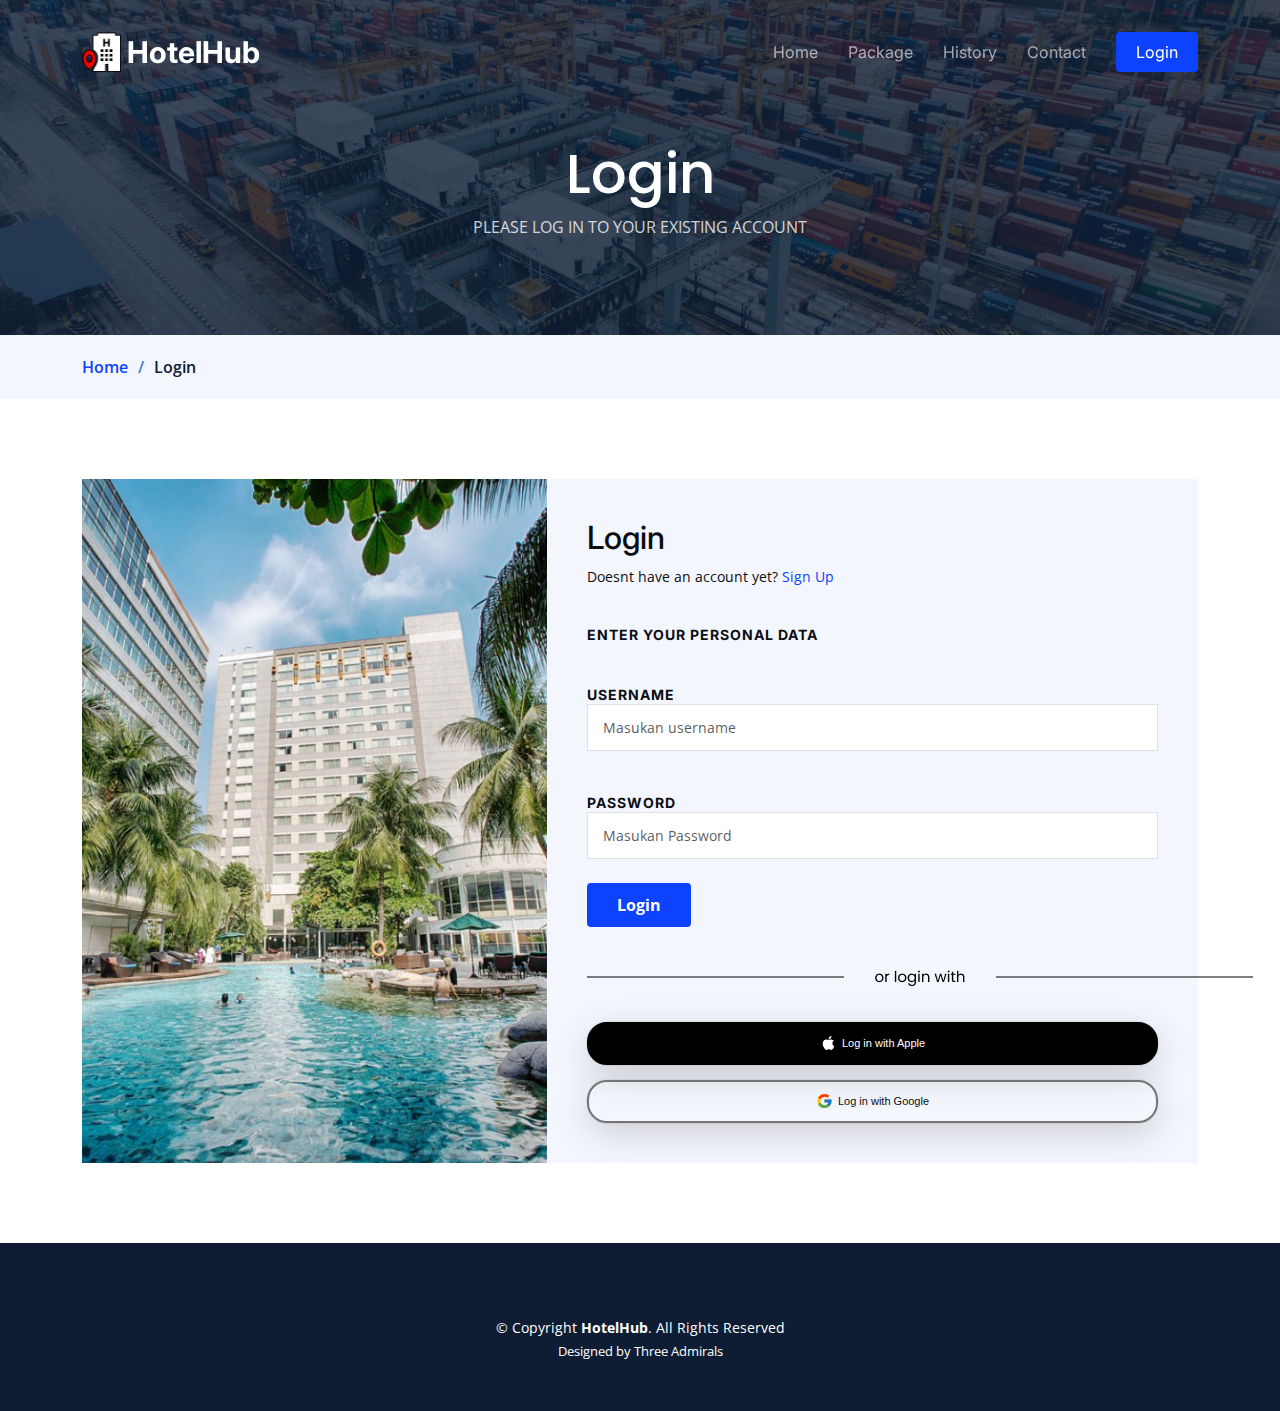
<file: login.html>
<!DOCTYPE html>
<html lang="en">

<head>
  <meta charset="utf-8">
  <meta content="width=device-width, initial-scale=1.0" name="viewport">

  <title>Login</title>
  <meta content="" name="description">
  <meta content="" name="keywords">

  <!-- Favicons -->
  <link href="assets/img/HHkecil.png" rel="icon"> 
  <link href="assets/img/HHbesar.png" rel="apple-touch-icon">

  <!-- Google Fonts -->
  <link rel="preconnect" href="https://fonts.googleapis.com">
  <link rel="preconnect" href="https://fonts.gstatic.com" crossorigin>
  <link href="https://fonts.googleapis.com/css2?family=Open+Sans:ital,wght@0,300;0,400;0,500;0,600;0,700;1,300;1,400;1,600;1,700&family=Poppins:ital,wght@0,300;0,400;0,500;0,600;0,700;1,300;1,400;1,500;1,600;1,700&family=Inter:ital,wght@0,300;0,400;0,500;0,600;0,700;1,300;1,400;1,500;1,600;1,700&display=swap" rel="stylesheet">

  <!-- Vendor CSS Files -->
  <link href="assets/vendor/bootstrap/css/bootstrap.min.css" rel="stylesheet">
  <link href="assets/vendor/bootstrap-icons/bootstrap-icons.css" rel="stylesheet">
  <link href="assets/vendor/fontawesome-free/css/all.min.css" rel="stylesheet">
  <link href="assets/vendor/glightbox/css/glightbox.min.css" rel="stylesheet">
  <link href="assets/vendor/swiper/swiper-bundle.min.css" rel="stylesheet">
  <link href="assets/vendor/aos/aos.css" rel="stylesheet">

  <!-- Template Main CSS File -->
  <link href="assets/css/main.css" rel="stylesheet">

  
</head>

<body>

  <!-- ======= Header ======= -->
  <header id="header" class="header d-flex align-items-center fixed-top">
    <div class="container-fluid container-xl d-flex align-items-center justify-content-between">

      <a href="index.html" class="logo d-flex align-items-center">
        
        <!-- <img src="assets/img/logo.png" alt=""> -->
        <img src="assets/img/hotelhub-logo.png">
        <h1>HotelHub</h1>
      </a>

      <i class="mobile-nav-toggle mobile-nav-show bi bi-list"></i>
      <i class="mobile-nav-toggle mobile-nav-hide d-none bi bi-x"></i>
      <nav id="navbar" class="navbar">
        <ul>
          <li><a href="index.html" >Home</a></li>
          <li><a href="packages.html">Package</a></li>
          <li><a href="history.html">History</a></li>

 
          <li><a href="contact.html">Contact</a></li>

          <li><a class="login" href="login.html"class="active">Login</a></li>
          

        </ul>
      </nav><!-- .navbar -->

    </div>
  </header><!-- End Header -->
  <!-- End Header -->

  <main id="main">

    <!-- ======= Breadcrumbs ======= -->
    <div class="breadcrumbs">
      <div class="page-header d-flex align-items-center" style="background-image: url('assets/img/page-header.jpg');">
        <div class="container position-relative">
          <div class="row d-flex justify-content-center">
            <div class="col-lg-6 text-center">
              <h2>Login</h2>
              <p>PLEASE LOG IN TO YOUR EXISTING ACCOUNT</p>
            </div>
          </div>
        </div>
      </div>
      <nav>
        <div class="container">
          <ol>
            <li><a href="index.html">Home</a></li>
            <li>Login</li>
          </ol>
        </div>
      </nav>
    </div><!-- End Breadcrumbs -->

    <!-- ======= Get a Quote Section ======= -->
    <section id="login" class="login">
      <div class="container" data-aos="fade-up">

        <div class="row g-0">

          <div class="col-lg-5 quote-bg" style="background-image: url(assets/img/login-bg.png);"></div>

            <div class="col-lg-7">
            <form method="post" action="login.html" class="php-email-form">
              <h2>Login</h2>
              <p>Doesnt have an account yet?<a href="signup.html">  Sign Up</a></p>
              <div class="row gy-4">


                <div class="col-lg-12">
                  <h4>ENTER YOUR PERSONAL DATA</h4>
                </div>

                <div class="col-md-12">
                  <h4>Username</h4>
                  <input type="text" name="username" id="username "class="form-control" placeholder="Masukan username" required>
                </div>

                <div class="col-md-12 ">
                  <h4>Password</h4>
                  <input type="password"  name="password" id="password" class="form-control"  placeholder="Masukan Password" required>
                </div>


                <div class="col-md-12 text-center">
                  
                  <button type="submit" name="masuk">Login</button>
                </div>

            </form> 

         

                <div class="buttons-container">
                  
                  
                  <div class="icon flex-shrink-0"><img src="assets/img/orloginwith2.png"></i></div>

                  <!-- ======= Apple Button ======= -->
                  <div class="apple-login-button">
                    <svg stroke="currentColor" fill="currentColor" stroke-width="0" class="apple-icon" viewBox="0 0 1024 1024" height="1em" width="1em" xmlns="http://www.w3.org/2000/svg">
                      <path d="M747.4 535.7c-.4-68.2 30.5-119.6 92.9-157.5-34.9-50-87.7-77.5-157.3-82.8-65.9-5.2-138 38.4-164.4 38.4-27.9 0-91.7-36.6-141.9-36.6C273.1 298.8 163 379.8 163 544.6c0 48.7 8.9 99 26.7 150.8 23.8 68.2 109.6 235.3 199.1 232.6 46.8-1.1 79.9-33.2 140.8-33.2 59.1 0 89.7 33.2 141.9 33.2 90.3-1.3 167.9-153.2 190.5-221.6-121.1-57.1-114.6-167.2-114.6-170.7zm-105.1-305c50.7-60.2 46.1-115 44.6-134.7-44.8 2.6-96.6 30.5-126.1 64.8-32.5 36.8-51.6 82.3-47.5 133.6 48.4 3.7 92.6-21.2 129-63.7z"></path>
                    </svg>

                    <!-- ======= Apple Button ======= -->
                    <span>Log in with Apple</span>
                  </div>

                  <!-- ======= Apple Button ======= -->
                  <div class="google-login-button">
                    <svg stroke="currentColor" fill="currentColor" stroke-width="0" version="1.1" x="0px" y="0px" class="google-icon" viewBox="0 0 48 48" height="1em" width="1em" xmlns="http://www.w3.org/2000/svg">
                      <path fill="#FFC107" d="M43.611,20.083H42V20H24v8h11.303c-1.649,4.657-6.08,8-11.303,8c-6.627,0-12-5.373-12-12
                        c0-6.627,5.373-12,12-12c3.059,0,5.842,1.154,7.961,3.039l5.657-5.657C34.046,6.053,29.268,4,24,4C12.955,4,4,12.955,4,24
                        c0,11.045,8.955,20,20,20c11.045,0,20-8.955,20-20C44,22.659,43.862,21.35,43.611,20.083z"></path>
                                  <path fill="#FF3D00" d="M6.306,14.691l6.571,4.819C14.655,15.108,18.961,12,24,12c3.059,0,5.842,1.154,7.961,3.039l5.657-5.657
                        C34.046,6.053,29.268,4,24,4C16.318,4,9.656,8.337,6.306,14.691z"></path>
                                  <path fill="#4CAF50" d="M24,44c5.166,0,9.86-1.977,13.409-5.192l-6.19-5.238C29.211,35.091,26.715,36,24,36
                        c-5.202,0-9.619-3.317-11.283-7.946l-6.522,5.025C9.505,39.556,16.227,44,24,44z"></path>
                                  <path fill="#1976D2" d="M43.611,20.083H42V20H24v8h11.303c-0.792,2.237-2.231,4.166-4.087,5.571
                        c0.001-0.001,0.002-0.001,0.003-0.002l6.19,5.238C36.971,39.205,44,34,44,24C44,22.659,43.862,21.35,43.611,20.083z"></path>
                    </svg>

                    <!-- ======= Google Button ======= -->
                    <span>Log in with Google</span>
                  </div>

                </div>
          </div><!-- End Quote Form -->

        </div>

      </div>
    </section><!-- End Get a Quote Section -->

  </main><!-- End #main -->

  <!-- ======= Footer ======= -->
  <footer id="footer" class="footer">

    

    <div class="container mt-4">
      <div class="copyright">
        &copy; Copyright <strong><span>HotelHub</span></strong>. All Rights Reserved
      </div>
      <div class="credits">
        
        Designed by <a href="https://upj.ac.id/">Three Admirals</a>
      </div>
    </div>

  </footer><!-- End Footer -->
  <!-- End Footer -->

  <a href="#" class="scroll-top d-flex align-items-center justify-content-center"><i class="bi bi-arrow-up-short"></i></a>

  <div id="preloader"></div>

  <!-- Vendor JS Files -->
  <script src="assets/vendor/bootstrap/js/bootstrap.bundle.min.js"></script>
  <script src="assets/vendor/purecounter/purecounter_vanilla.js"></script>
  <script src="assets/vendor/glightbox/js/glightbox.min.js"></script>
  <script src="assets/vendor/swiper/swiper-bundle.min.js"></script>
  <script src="assets/vendor/aos/aos.js"></script>
  <script src="assets/vendor/php-email-form/validate.js"></script>

  <!-- Template Main JS File -->
  <script src="assets/js/main.js"></script>

</body>

</html>
</file>
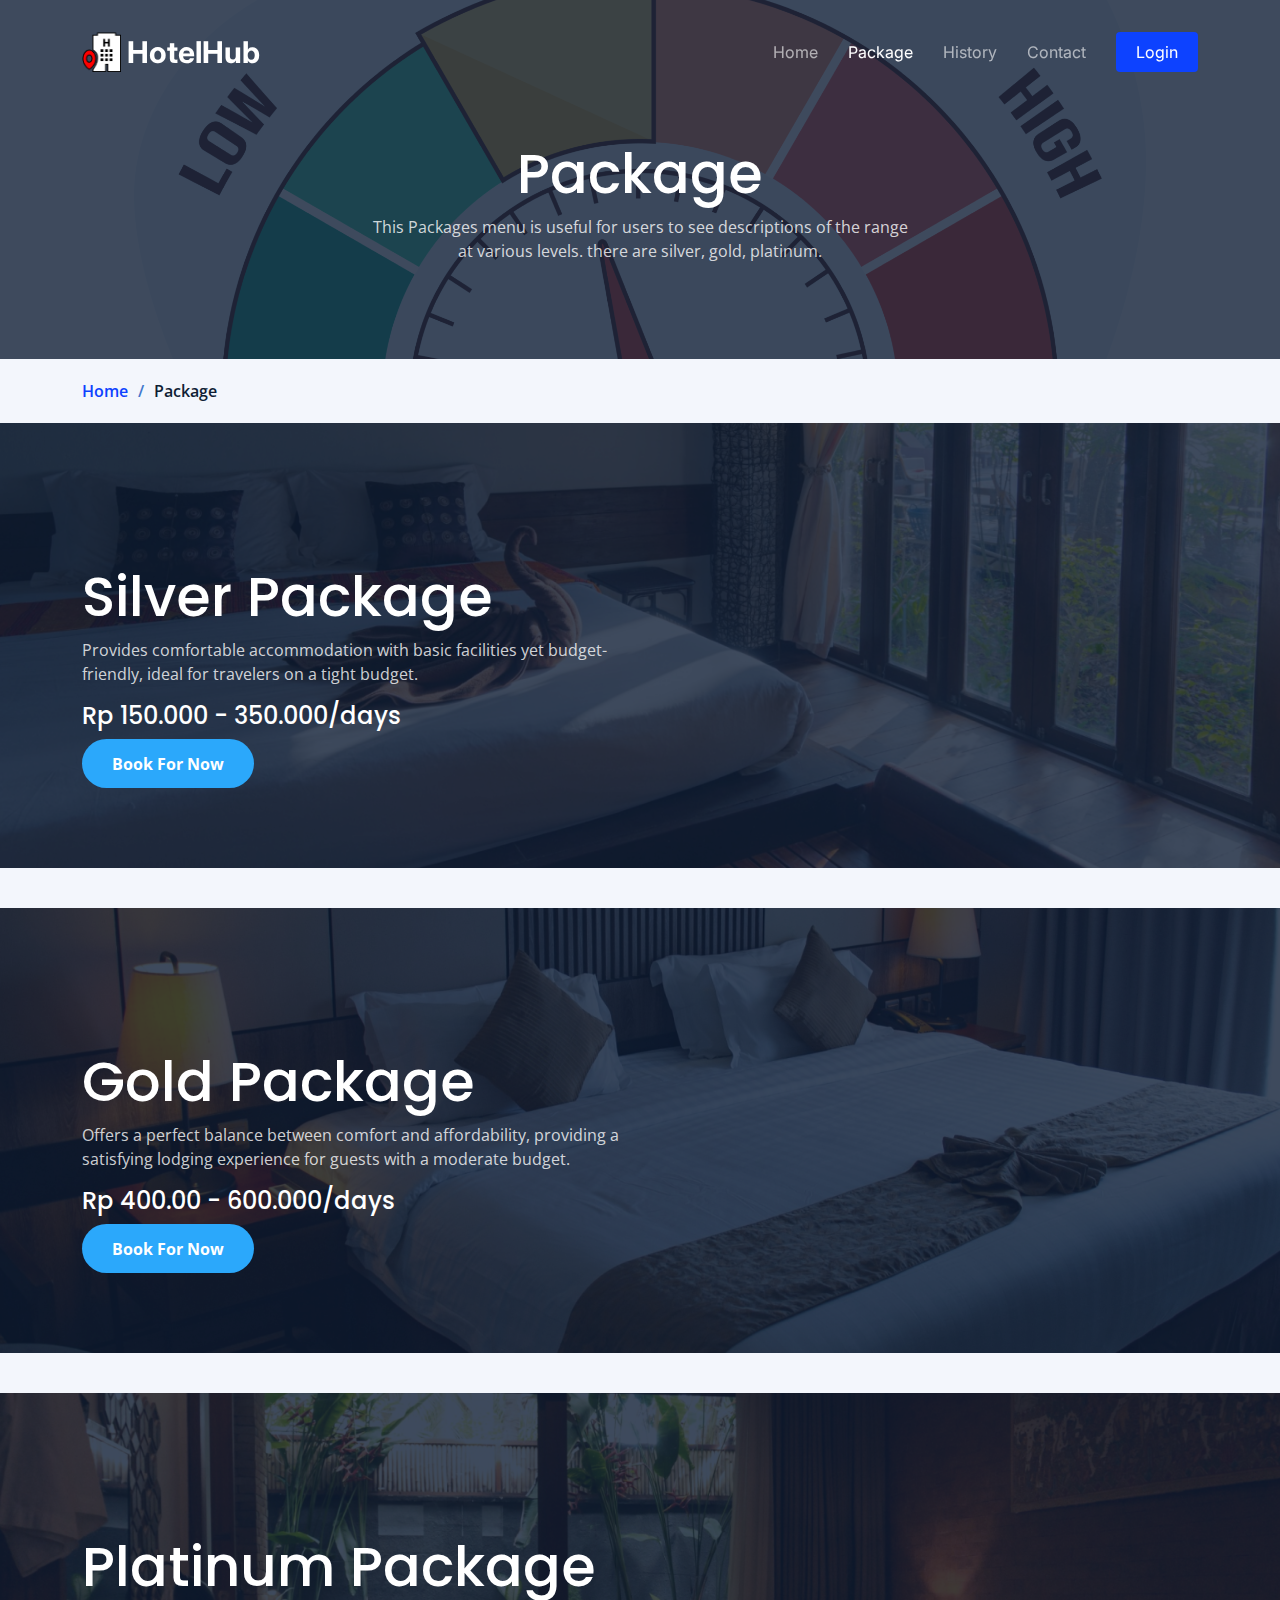
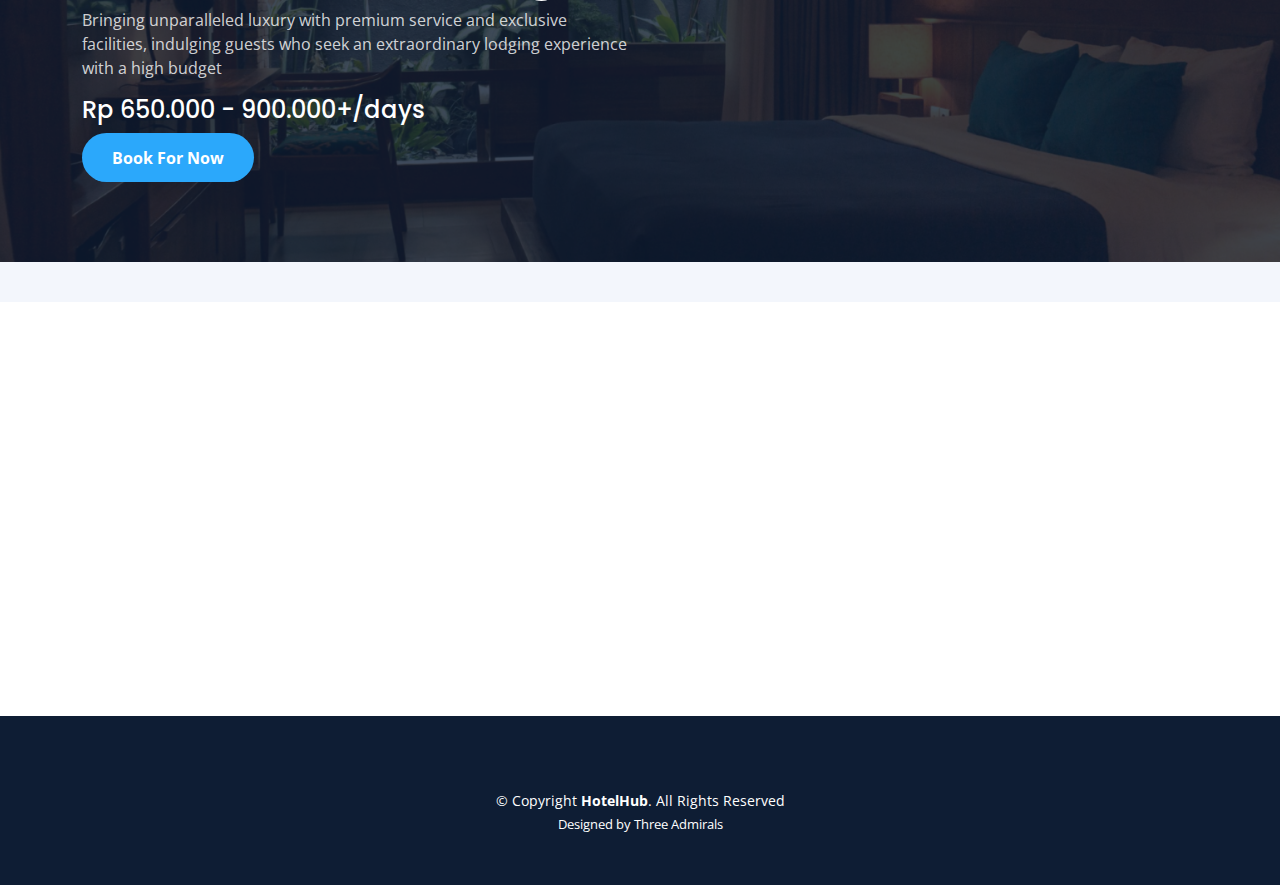
<file: packages.html>
<!DOCTYPE html>
<html lang="en">

<head>
  <meta charset="utf-8">
  <meta content="width=device-width, initial-scale=1.0" name="viewport">

  <title>Packages</title>
  <meta content="" name="description">
  <meta content="" name="keywords">

  <!-- Favicons -->
  <link href="assets/img/HHkecil.png" rel="icon"> 
  <link href="assets/img/HHbesar.png" rel="apple-touch-icon">

  <!-- Google Fonts -->
  <link rel="preconnect" href="https://fonts.googleapis.com">
  <link rel="preconnect" href="https://fonts.gstatic.com" crossorigin>
  <link href="https://fonts.googleapis.com/css2?family=Open+Sans:ital,wght@0,300;0,400;0,500;0,600;0,700;1,300;1,400;1,600;1,700&family=Poppins:ital,wght@0,300;0,400;0,500;0,600;0,700;1,300;1,400;1,500;1,600;1,700&family=Inter:ital,wght@0,300;0,400;0,500;0,600;0,700;1,300;1,400;1,500;1,600;1,700&display=swap" rel="stylesheet">

  <!-- Vendor CSS Files -->
  <link href="assets/vendor/bootstrap/css/bootstrap.min.css" rel="stylesheet">
  <link href="assets/vendor/bootstrap-icons/bootstrap-icons.css" rel="stylesheet">
  <link href="assets/vendor/fontawesome-free/css/all.min.css" rel="stylesheet">
  <link href="assets/vendor/glightbox/css/glightbox.min.css" rel="stylesheet">
  <link href="assets/vendor/swiper/swiper-bundle.min.css" rel="stylesheet">
  <link href="assets/vendor/aos/aos.css" rel="stylesheet">

  <!-- Template Main CSS File -->
  <link href="assets/css/main.css" rel="stylesheet">

  
</head>

<body>

  <!-- ======= Header ======= -->
  <header id="header" class="header d-flex align-items-center fixed-top">
    <div class="container-fluid container-xl d-flex align-items-center justify-content-between">

      <a href="index.html" class="logo d-flex align-items-center">
        
        <!-- <img src="assets/img/logo.png" alt=""> -->
        <img src="assets/img/hotelhub-logo.png">
        <h1>HotelHub</h1>
      </a>

      <i class="mobile-nav-toggle mobile-nav-show bi bi-list"></i>
      <i class="mobile-nav-toggle mobile-nav-hide d-none bi bi-x"></i>
      <nav id="navbar" class="navbar">
        <ul>
          <li><a href="index.html" >Home</a></li>
          <li><a href="packages.html"class="active">Package</a></li>
          <li><a href="history.html">History</a></li>

 
          <li><a href="contact.html">Contact</a></li>

          <li><a class="login" href="login.html">Login</a></li>
          

        </ul>
      </nav><!-- .navbar -->

    </div>
  </header><!-- End Header -->
  <!-- End Header -->

  <main id="main">

    <!-- ======= Breadcrumbs ======= -->
    <!-- ======= bg paling atas ======= -->
    <div class="breadcrumbs">
      <div class="page-header d-flex align-items-center" style="background-image: url('assets/img/package-bg.png');">
        <div class="container position-relative">
          <div class="row d-flex justify-content-center">
            <div class="col-lg-6 text-center">
              <h2>Package</h2>
              <p>This Packages menu is useful for users to see descriptions of the range at various levels. there are silver, gold, platinum.</p>
            </div>
          </div>
        </div>
      </div>
      <nav>
        <div class="container">
          <ol>
            <li><a href="index.html">Home</a></li>
            <li>Package</li>
          </ol>
        </div>
      </nav>
    </div><!-- End Breadcrumbs -->

    
    <!-- ============================ bg silver package =========================== -->
    <div class="breadcrumbs">
      <div class="page-header d-flex align-items-center" style="background-image: url('assets/img/silverpackage-bg.png');">
        <div class="container position-relative">
          <div class="row d-flex justify-content-left">
            <div class="col-lg-6 text-left">
              <h2>Silver Package</h2>
              <p>Provides comfortable accommodation with basic facilities yet budget-friendly, ideal for travelers on a tight budget.</p>
            </div>
          </div>
          <div class="col-lg-6 text-right">
            <h4>Rp 150.000 - 350.000/days</h4>
          </div>

          <div class="text-center"><button type="submit" name="submit">
            Book For Now
          </button></div>

        </div>
      </div>
      <nav>
        <div class="container">
          <ol>
  
          </ol>
        </div>
      </nav>

    </div><!-- End Breadcrumbs -->

    

    <!-- ============================ bg GOLD package =========================== -->
    <div class="breadcrumbs">
      <div class="page-header d-flex align-items-center" style="background-image: url('assets/img/goldpackage-bg.png');">
        <div class="container position-relative">
          <div class="row d-flex justify-content-left">
            <div class="col-lg-6 text-left">
              <h2>Gold Package</h2>
              <p>Offers a perfect balance between comfort and affordability, providing a satisfying lodging experience for guests with a moderate budget.</p>
            </div>
          </div>
          <div class="col-lg-6 text-right">
            <h4>Rp 400.00 - 600.000/days</h4>
          </div>

          <div class="text-center"><button type="submit" name="submit">
            Book For Now
          </button></div>
        </div>
      </div>
      <nav>
        <div class="container">
          <ol>

          </ol>
        </div>
      </nav>

    </div><!-- End Breadcrumbs -->

    

    <!-- ============================ bg GOLD package =========================== -->
    <div class="breadcrumbs">
      <div class="page-header d-flex align-items-center" style="background-image: url('assets/img/platinumpackage-bg.png');">
        <div class="container position-relative">
          <div class="row d-flex justify-content-left">
            <div class="col-lg-6 text-left">
              <h2>Platinum Package</h2>
              <p>Bringing unparalleled luxury with premium service and exclusive facilities, indulging guests who seek an extraordinary lodging experience with a high budget</p>
            </div>

          </div>
          <div class="col-lg-6 text-right">
            <h4>Rp 650.000 - 900.000+/days</h4>
          </div>
          <div class="text-center"><button type="submit" name="submit">
            Book For Now
          </button>
        </div>
        </div>
      </div>
      <nav>
        <div class="container">
          <ol>

          </ol>
        </div>
      </nav>

    </div><!-- End Breadcrumbs -->

    <!-- ======= Featured Services Section ======= -->
    <section id="featured-services" class="featured-services">
      <div class="container">

        <div class="row gy-4">

          <!------------------------------- SILVER -------------------------------->
          <div class="col-lg-4 col-md-6 service-item d-flex" data-aos="fade-up">
            <div class="icon flex-shrink-0"><img src="assets/img/logo-silver.png"></i></div>
            <div>
              <h4 class="title">Silver Package</h4>
              <p class="description">The Silver Package is the most economic friendly package intended for a capacity of 2 people. The facilities available are 1 bedroom, 1 bathroom. Suitable for your small family.</p>
              
            </div>
          </div>
          <!-- End Service Item -->

          <!------------------------------- GOLD ----------------------------------->
          <div class="col-lg-4 col-md-6 service-item d-flex" data-aos="fade-up" data-aos-delay="100">
            <div class="icon flex-shrink-0"><img src="assets/img/logo-gold.png"></div>
            <div>
              <h4 class="title">Gold Package</h4>
              <p class="description">Gold Package is intended for a capacity of 3 people. The facilities obtained are 1 bedroom, 1 bathroom, 1 kitchen, balcony, and 1 times eat. Suitable for your small family.</p>
              
            </div>
          </div><!-- End Service Item -->

          <!------------------------------- PLATINUM ----------------------------------->
          <!-- PLATINUM -->
          <div class="col-lg-4 col-md-6 service-item d-flex" data-aos="fade-up" data-aos-delay="200">
            <div class="icon flex-shrink-0"><img src="assets/img/logo-platinum.png"></i></div>
            <div>
              <h4 class="title">Platinum Package</h4>
              <p class="description">Gold Package is intended for a capacity of 4 people. The facilities obtained are 2 bedroom, 1 bathroom, 1 kitchen, balcony, and 2 times eat. Suitable for your small family.</p>
              
            </div>
          </div><!-- End Service Item -->

        </div>
      </div>
    </section><!-- End Featured Services Section -->

      <!-- ======= Footer ======= -->
    <footer id="footer" class="footer">

      

      <div class="container mt-4">
        <div class="copyright">
          &copy; Copyright <strong><span>HotelHub</span></strong>. All Rights Reserved
        </div>
        <div class="credits">
          
          Designed by <a href="https://upj.ac.id/">Three Admirals</a>
        </div>
      </div>

    </footer>
    <!-- End Footer -->



    

  <a href="#" class="scroll-top d-flex align-items-center justify-content-center"><i class="bi bi-arrow-up-short"></i></a>

  <div id="preloader"></div>

  <!-- Vendor JS Files -->
  <script src="assets/vendor/bootstrap/js/bootstrap.bundle.min.js"></script>
  <script src="assets/vendor/purecounter/purecounter_vanilla.js"></script>
  <script src="assets/vendor/glightbox/js/glightbox.min.js"></script>
  <script src="assets/vendor/swiper/swiper-bundle.min.js"></script>
  <script src="assets/vendor/aos/aos.js"></script>
  <script src="assets/vendor/php-email-form/validate.js"></script>

  <!-- Template Main JS File -->
  <script src="assets/js/main.js"></script>

</body>

</html>
</file>
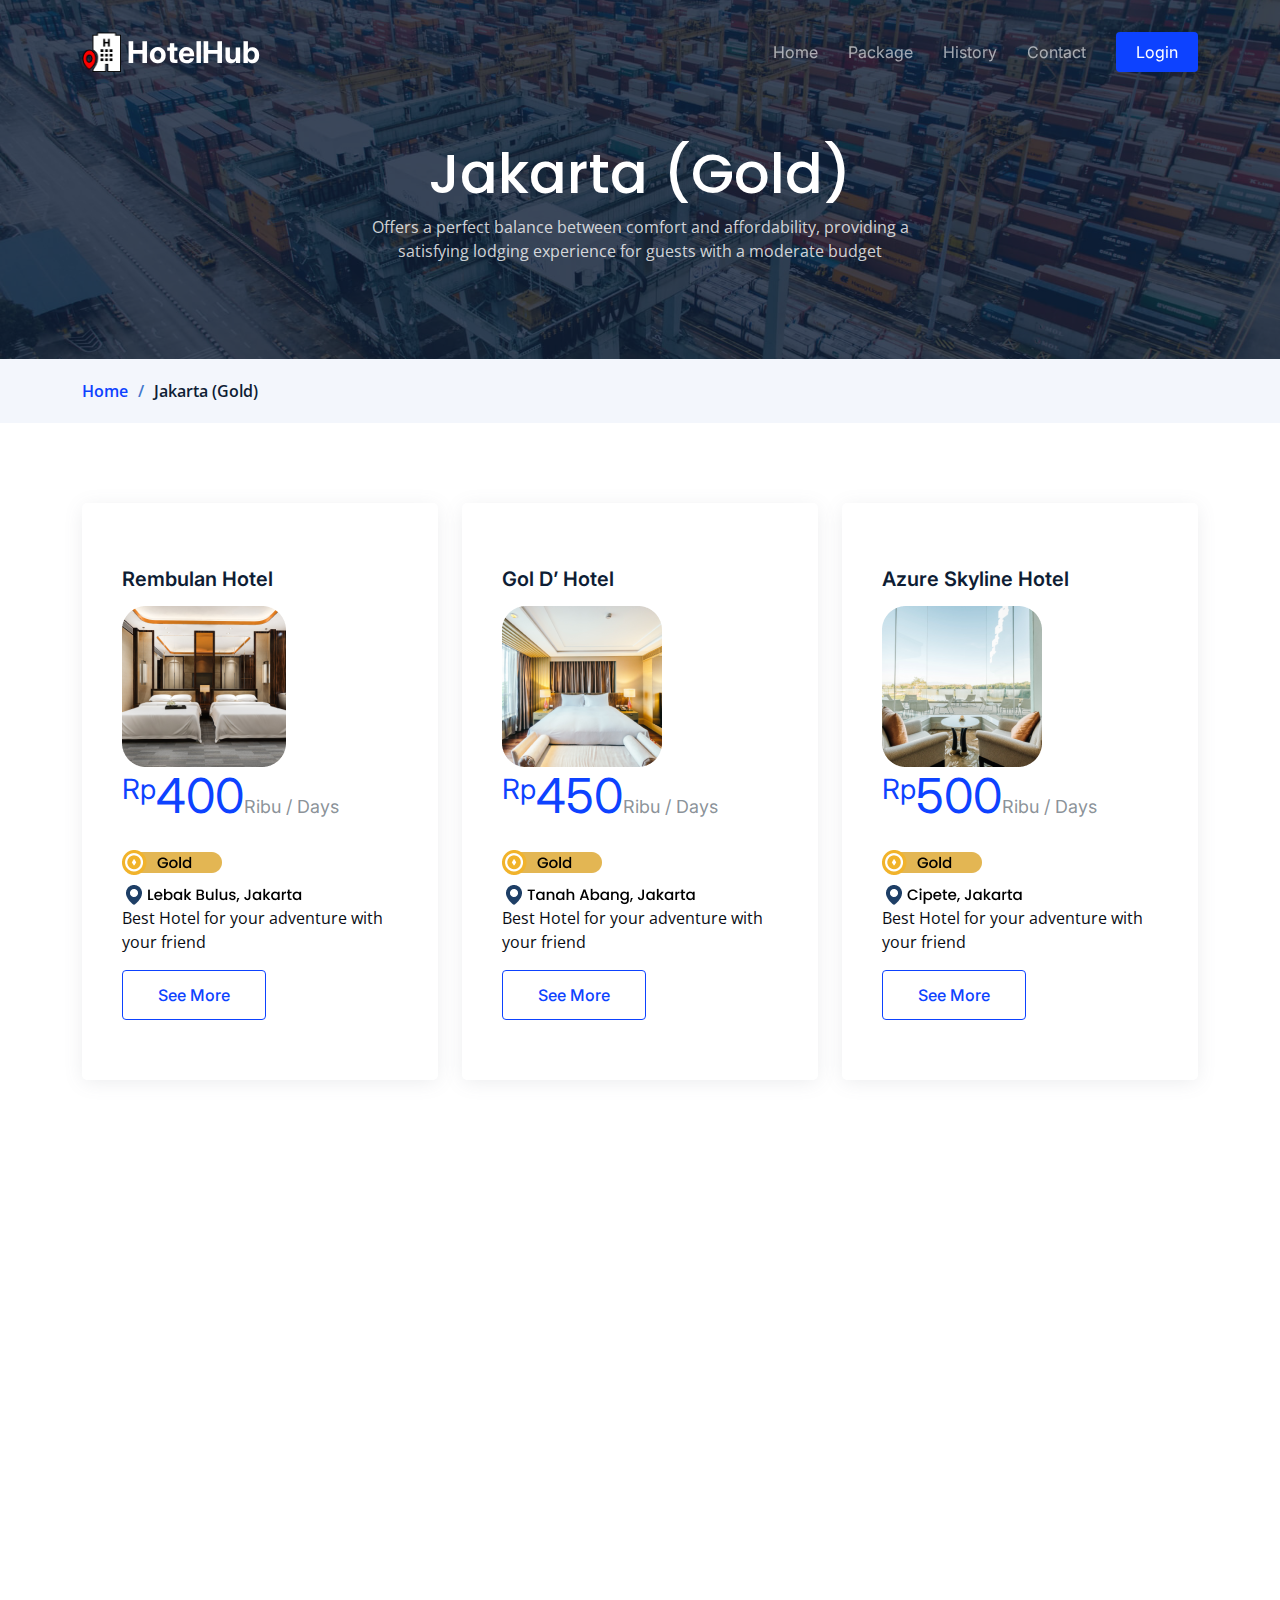
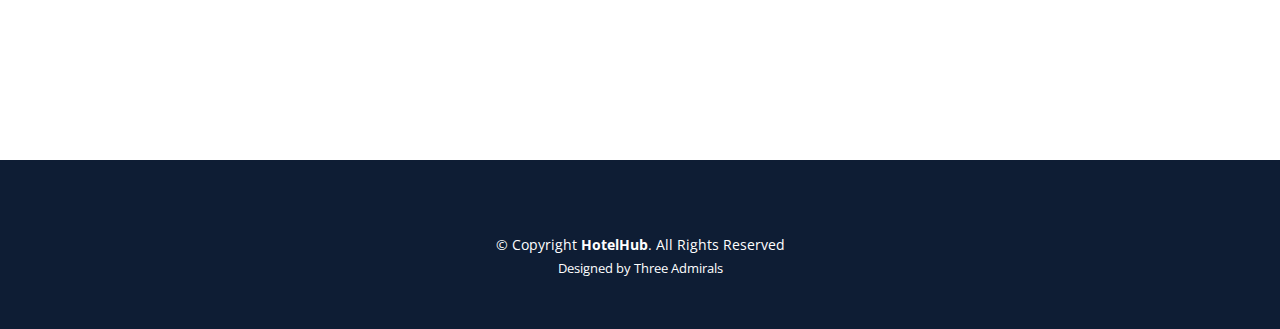
<file: search-gold.html>
<!DOCTYPE html>
<html lang="en">

<head>
  <meta charset="utf-8">
  <meta content="width=device-width, initial-scale=1.0" name="viewport">

  <title>Logis Bootstrap Template - Pricing</title>
  <meta content="" name="description">
  <meta content="" name="keywords">

  <!-- Favicons -->
  <link href="assets/img/HHkecil.png" rel="icon"> 
  <link href="assets/img/HHbesar.png" rel="apple-touch-icon">

  <!-- Google Fonts -->
  <link rel="preconnect" href="https://fonts.googleapis.com">
  <link rel="preconnect" href="https://fonts.gstatic.com" crossorigin>
  <link href="https://fonts.googleapis.com/css2?family=Open+Sans:ital,wght@0,300;0,400;0,500;0,600;0,700;1,300;1,400;1,600;1,700&family=Poppins:ital,wght@0,300;0,400;0,500;0,600;0,700;1,300;1,400;1,500;1,600;1,700&family=Inter:ital,wght@0,300;0,400;0,500;0,600;0,700;1,300;1,400;1,500;1,600;1,700&display=swap" rel="stylesheet">

  <!-- Vendor CSS Files -->
  <link href="assets/vendor/bootstrap/css/bootstrap.min.css" rel="stylesheet">
  <link href="assets/vendor/bootstrap-icons/bootstrap-icons.css" rel="stylesheet">
  <link href="assets/vendor/fontawesome-free/css/all.min.css" rel="stylesheet">
  <link href="assets/vendor/glightbox/css/glightbox.min.css" rel="stylesheet">
  <link href="assets/vendor/swiper/swiper-bundle.min.css" rel="stylesheet">
  <link href="assets/vendor/aos/aos.css" rel="stylesheet">

  <!-- Template Main CSS File -->
  <link href="assets/css/main.css" rel="stylesheet">

  
</head>

<body>

<!-- ======= Header ======= -->
<header id="header" class="header d-flex align-items-center fixed-top">
  <div class="container-fluid container-xl d-flex align-items-center justify-content-between">

    <a href="index.html" class="logo d-flex align-items-center">
      <!-- Uncomment the line below if you also wish to use an image logo -->
      <!-- <img src="assets/img/logo.png" alt=""> -->
      <img src="assets/img/hotelhub-logo.png">
      <h1>HotelHub</h1>
    </a>

    <i class="mobile-nav-toggle mobile-nav-show bi bi-list"></i>
    <i class="mobile-nav-toggle mobile-nav-hide d-none bi bi-x"></i>
    <nav id="navbar" class="navbar">
      <ul>
        <li><a href="index.html" >Home</a></li>
        <li><a href="packages.html">Package</a></li>
        <li><a href="history.html">History</a></li>


        <li><a href="contact.html">Contact</a></li>

        <li><a class="login" href="login.html">Login</a></li>
        

      </ul>
    </nav><!-- .navbar -->

  </div>
</header><!-- End Header -->
<!-- End Header -->

<main id="main">

  <!-- ======= Breadcrumbs ======= -->
  <div class="breadcrumbs">
    <div class="page-header d-flex align-items-center" style="background-image: url('assets/img/page-header.jpg');">
      <div class="container position-relative">
        <div class="row d-flex justify-content-center">
          <div class="col-lg-6 text-center">
            <h2>Jakarta (Gold)</h2>
            <p>Offers a perfect balance between comfort and affordability, providing a satisfying lodging experience for guests with a moderate budget</p>
          </div>
        </div>
      </div>
    </div>
    <nav>
      <div class="container">
        <ol>
          <li><a href="index.html">Home</a></li>
          <li>Jakarta (Gold)</li>
        </ol>
      </div>
    </nav>
  </div><!-- End Breadcrumbs -->

  <!-- ======= Pricing Section ======= -->
  <section id="pricing" class="pricing">
    <div class="container" data-aos="fade-up">

      <div class="row gy-4">

        <div class="col-lg-4 " data-aos="fade-up" data-aos-delay="100">
          <div class="pricing-item">
            
            <h3>Rembulan Hotel</h3>
            <img src="assets/img/jlebakbulus-gold-hotel.png">
            <h4><sup>Rp</sup>400<span>Ribu / Days</span></h4>
            <img src="assets/img/gold-lebakbulus-jakarta.png">
            <p>Best Hotel for your adventure with your friend </p>
            <a href="#" class="buy-btn">See More</a>
          </div>
        </div><!-- End Pricing Item -->

        <div class="col-lg-4" data-aos="fade-up" data-aos-delay="100">
          <div class="pricing-item">
            
            <h3>Gol D’ Hotel</h3>
            <img src="assets/img/jtanahabang-gold-hotel.png">
            <h4><sup>Rp</sup>450<span>Ribu / Days</span></h4>
            <img src="assets/img/gold-tanahabang-jakarta.png">
            <p>Best Hotel for your adventure with your friend </p>
            <a href="#" class="buy-btn">See More</a>
          </div>
        </div><!-- End Pricing Item -->

        <div class="col-lg-4" data-aos="fade-up" data-aos-delay="100">
          <div class="pricing-item">
            
            <h3>Azure Skyline Hotel</h3>
            <img src="assets/img/jcipete-gold-hotel.png">
            <h4><sup>Rp</sup>500<span>Ribu / Days</span></h4>
            <img src="assets/img/gold-cipete-jakarta.png">
            <p>Best Hotel for your adventure with your friend </p>
            <a href="#" class="buy-btn">See More</a>
          </div>
        </div><!-- End Pricing Item -->

        <div class="col-lg-4" data-aos="fade-up" data-aos-delay="100">
          <div class="pricing-item">
            
            <h3>Rotan Hotel</h3>
            <img src="assets/img/jpondoklabu-gold-hotel.png">
            <h4><sup>Rp</sup>490<span>Ribu / Days</span></h4>
            <img src="assets/img/gold-pondoklabu-jakarta.png">
            <p>Best Hotel for your adventure with your friend </p>
            <a href="#" class="buy-btn">See More</a>
          </div>
        </div><!-- End Pricing Item -->

        <div class="col-lg-4" data-aos="fade-up" data-aos-delay="100">
          <div class="pricing-item">
            
            <h3>Sapphire Sanctuary Hotel</h3>
            <img src="assets/img/jpondokindah-gold-hotel.png">
            <h4><sup>Rp</sup>599<span>Ribu / Days</span></h4>
            <img src="assets/img/gold-pondokindah-jakarta.png">
            <p>Best Hotel for your adventure with your friend </p>
            <a href="#" class="buy-btn">See More</a>
          </div>
        </div><!-- End Pricing Item -->

        <div class="col-lg-4" data-aos="fade-up" data-aos-delay="100">
          <div class="pricing-item">
            
            <h3>Emerald Oasis Lodge</h3>
            <img src="assets/img/jkemayoran-gold-hotel.png">
            <h4><sup>Rp</sup>500<span>Ribu / Days</span></h4>
            <img src="assets/img/gold-kemayoran-jakarta.png">
            <p>Best Hotel for your adventure with your friend </p>
            <a href="#" class="buy-btn">See More</a>
          </div>
        </div><!-- End Pricing Item -->

      </div>

    </div>
  </section><!-- End Pricing Section -->

  <!-- ======= Horizontal Pricing Section ======= -->
  

</main><!-- End #main -->

<!-- ======= Footer ======= -->
<footer id="footer" class="footer">

  

  <div class="container mt-4">
    <div class="copyright">
      &copy; Copyright <strong><span>HotelHub</span></strong>. All Rights Reserved
    </div>
    <div class="credits">
      
      Designed by <a href="https://upj.ac.id/">Three Admirals</a>
    </div>
  </div>

</footer><!-- End Footer -->
<!-- End Footer -->

<a href="#" class="scroll-top d-flex align-items-center justify-content-center"><i class="bi bi-arrow-up-short"></i></a>

<div id="preloader"></div>

<!-- Vendor JS Files -->
<script src="assets/vendor/bootstrap/js/bootstrap.bundle.min.js"></script>
<script src="assets/vendor/purecounter/purecounter_vanilla.js"></script>
<script src="assets/vendor/glightbox/js/glightbox.min.js"></script>
<script src="assets/vendor/swiper/swiper-bundle.min.js"></script>
<script src="assets/vendor/aos/aos.js"></script>
<script src="assets/vendor/php-email-form/validate.js"></script>

<!-- Template Main JS File -->
<script src="assets/js/main.js"></script>

   <!-- Code injected by live-server -->
<script>
	// <![CDATA[  <-- For SVG support
	if ('WebSocket' in window) {
		(function () {
			function refreshCSS() {
				var sheets = [].slice.call(document.getElementsByTagName("link"));
				var head = document.getElementsByTagName("head")[0];
				for (var i = 0; i < sheets.length; ++i) {
					var elem = sheets[i];
					var parent = elem.parentElement || head;
					parent.removeChild(elem);
					var rel = elem.rel;
					if (elem.href && typeof rel != "string" || rel.length == 0 || rel.toLowerCase() == "stylesheet") {
						var url = elem.href.replace(/(&|\?)_cacheOverride=\d+/, '');
						elem.href = url + (url.indexOf('?') >= 0 ? '&' : '?') + '_cacheOverride=' + (new Date().valueOf());
					}
					parent.appendChild(elem);
				}
			}
			var protocol = window.location.protocol === 'http:' ? 'ws://' : 'wss://';
			var address = protocol + window.location.host + window.location.pathname + '/ws';
			var socket = new WebSocket(address);
			socket.onmessage = function (msg) {
				if (msg.data == 'reload') window.location.reload();
				else if (msg.data == 'refreshcss') refreshCSS();
			};
			if (sessionStorage && !sessionStorage.getItem('IsThisFirstTime_Log_From_LiveServer')) {
				console.log('Live reload enabled.');
				sessionStorage.setItem('IsThisFirstTime_Log_From_LiveServer', true);
			}
		})();
	}
	else {
		console.error('Upgrade your browser. This Browser is NOT supported WebSocket for Live-Reloading.');
	}
	// ]]>
</script>

</body>

</html>
</file>
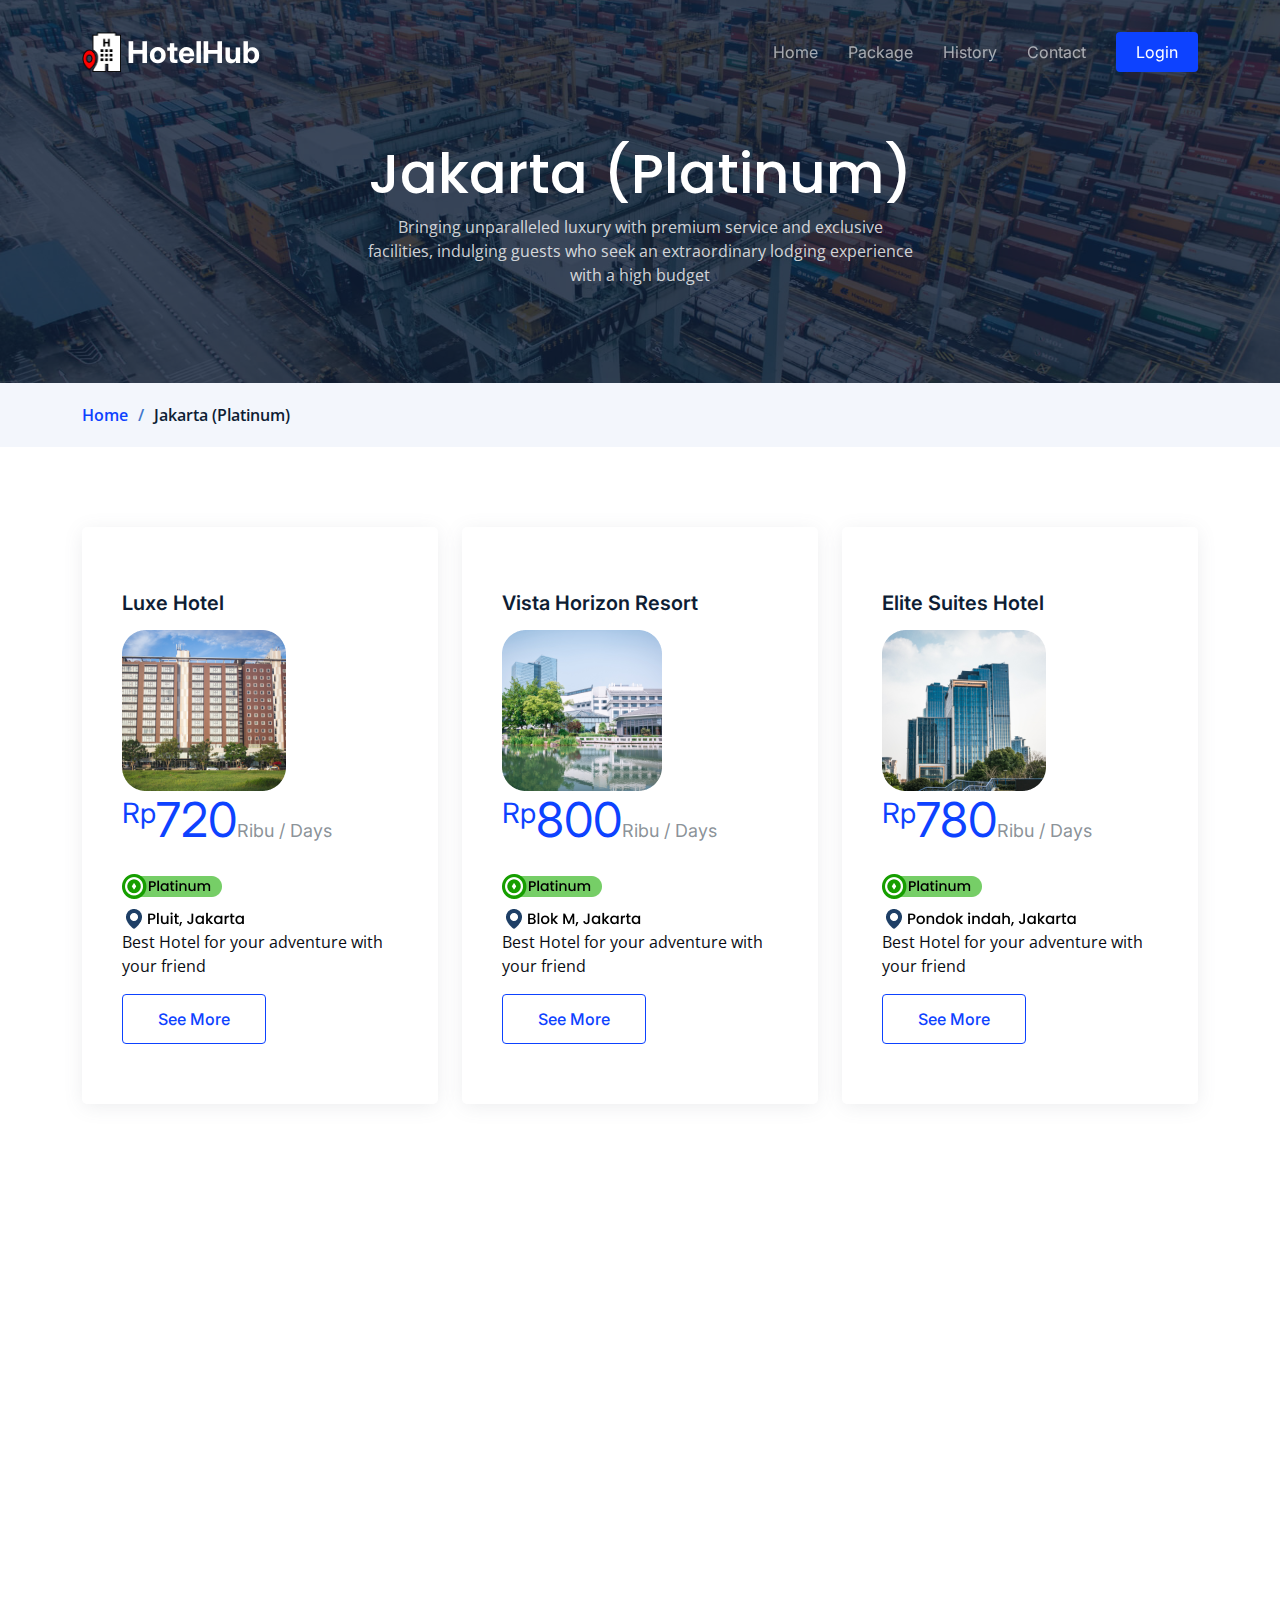
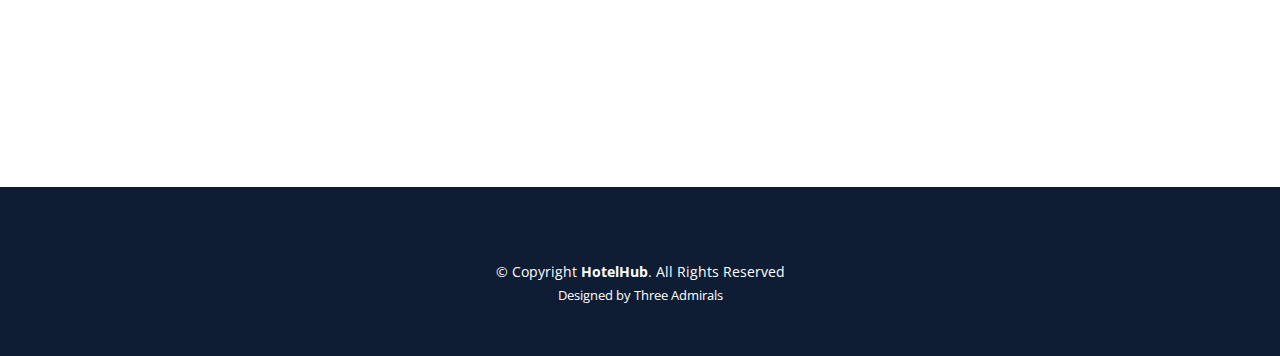
<file: search-platinum.html>
<!DOCTYPE html>
<html lang="en">

<head>
  <meta charset="utf-8">
  <meta content="width=device-width, initial-scale=1.0" name="viewport">

  <title>Logis Bootstrap Template - Pricing</title>
  <meta content="" name="description">
  <meta content="" name="keywords">

  <!-- Favicons -->
  <link href="assets/img/HHkecil.png" rel="icon"> 
  <link href="assets/img/HHbesar.png" rel="apple-touch-icon">

  <!-- Google Fonts -->
  <link rel="preconnect" href="https://fonts.googleapis.com">
  <link rel="preconnect" href="https://fonts.gstatic.com" crossorigin>
  <link href="https://fonts.googleapis.com/css2?family=Open+Sans:ital,wght@0,300;0,400;0,500;0,600;0,700;1,300;1,400;1,600;1,700&family=Poppins:ital,wght@0,300;0,400;0,500;0,600;0,700;1,300;1,400;1,500;1,600;1,700&family=Inter:ital,wght@0,300;0,400;0,500;0,600;0,700;1,300;1,400;1,500;1,600;1,700&display=swap" rel="stylesheet">

  <!-- Vendor CSS Files -->
  <link href="assets/vendor/bootstrap/css/bootstrap.min.css" rel="stylesheet">
  <link href="assets/vendor/bootstrap-icons/bootstrap-icons.css" rel="stylesheet">
  <link href="assets/vendor/fontawesome-free/css/all.min.css" rel="stylesheet">
  <link href="assets/vendor/glightbox/css/glightbox.min.css" rel="stylesheet">
  <link href="assets/vendor/swiper/swiper-bundle.min.css" rel="stylesheet">
  <link href="assets/vendor/aos/aos.css" rel="stylesheet">

  <!-- Template Main CSS File -->
  <link href="assets/css/main.css" rel="stylesheet">

  
</head>

<body>

  <!-- ======= Header ======= -->
  <header id="header" class="header d-flex align-items-center fixed-top">
    <div class="container-fluid container-xl d-flex align-items-center justify-content-between">

      <a href="index.html" class="logo d-flex align-items-center">
        <!-- Uncomment the line below if you also wish to use an image logo -->
        <!-- <img src="assets/img/logo.png" alt=""> -->
        <img src="assets/img/hotelhub-logo.png">
        <h1>HotelHub</h1>
      </a>

      <i class="mobile-nav-toggle mobile-nav-show bi bi-list"></i>
      <i class="mobile-nav-toggle mobile-nav-hide d-none bi bi-x"></i>
      <nav id="navbar" class="navbar">
        <ul>
          <li><a href="index.html" >Home</a></li>
          <li><a href="packages.html">Package</a></li>
          <li><a href="history.html">History</a></li>

 
          <li><a href="contact.html">Contact</a></li>

          <li><a class="login" href="login.html">Login</a></li>
          

        </ul>
      </nav><!-- .navbar -->

    </div>
  </header><!-- End Header -->
  <!-- End Header -->

  <main id="main">

    <!-- ======= Breadcrumbs ======= -->
    <div class="breadcrumbs">
      <div class="page-header d-flex align-items-center" style="background-image: url('assets/img/page-header.jpg');">
        <div class="container position-relative">
          <div class="row d-flex justify-content-center">
            <div class="col-lg-6 text-center">
              <h2>Jakarta (Platinum)</h2>
              <p>Bringing unparalleled luxury with premium service and exclusive facilities, indulging guests who seek an extraordinary lodging experience with a high budget</p>
            </div>
          </div>
        </div>
      </div>
      <nav>
        <div class="container">
          <ol>
            <li><a href="index.html">Home</a></li>
            <li>Jakarta (Platinum)</li>
          </ol>
        </div>
      </nav>
    </div><!-- End Breadcrumbs -->

    <!-- ======= Pricing Section ======= -->
    <section id="pricing" class="pricing">
      <div class="container" data-aos="fade-up">

        <div class="row gy-4">

          <div class="col-lg-4 " data-aos="fade-up" data-aos-delay="100">
            <div class="pricing-item">
              
              <h3>Luxe Hotel</h3>
              <img src="assets/img/jpluit-platinum-hotel.png">
              <h4><sup>Rp</sup>720<span>Ribu / Days</span></h4>
              <img src="assets/img/platinum-pluit-jakarta.png">
              <p>Best Hotel for your adventure with your friend </p>
              <a href="#" class="buy-btn">See More</a>
            </div>
          </div><!-- End Pricing Item -->

          <div class="col-lg-4" data-aos="fade-up" data-aos-delay="100">
            <div class="pricing-item">
              
              <h3>Vista Horizon Resort</h3>
              <img src="assets/img/jblokm-platinum-hotel.png">
              <h4><sup>Rp</sup>800<span>Ribu / Days</span></h4>
              <img src="assets/img/platinum-blokm-jakarta.png">
              <p>Best Hotel for your adventure with your friend </p>
              <a href="#" class="buy-btn">See More</a>
            </div>
          </div><!-- End Pricing Item -->

          <div class="col-lg-4" data-aos="fade-up" data-aos-delay="100">
            <div class="pricing-item">
              
              <h3>Elite Suites Hotel</h3>
              <img src="assets/img/jpondokindah-platinum-hotel.png">
              <h4><sup>Rp</sup>780<span>Ribu / Days</span></h4>
              <img src="assets/img/platinum-pondokindah-jakarta.png">
              <p>Best Hotel for your adventure with your friend </p>
              <a href="#" class="buy-btn">See More</a>
            </div>
          </div><!-- End Pricing Item -->

          <div class="col-lg-4" data-aos="fade-up" data-aos-delay="100">
            <div class="pricing-item">
              
              <h3>Radiant Peaks Hotel</h3>
              <img src="assets/img/jsudirman-platinum-hotel.png">
              <h4><sup>Rp</sup>700<span>Ribu / Days</span></h4>
              <img src="assets/img/platinum-sudirman-jakarta.png">
              <p>Best Hotel for your adventure with your friend </p>
              <a href="#" class="buy-btn">See More</a>
            </div>
          </div><!-- End Pricing Item -->

          <div class="col-lg-4" data-aos="fade-up" data-aos-delay="100">
            <div class="pricing-item">
              
              <h3>Platinum Pinnacle Hotel</h3>
              <img src="assets/img/jsenayan-platinum-hotel.png">
              <h4><sup>Rp</sup>800<span>Ribu / Days</span></h4>
              <img src="assets/img/platinum-senayan-jakarta.png">
              <p>Best Hotel for your adventure with your friend </p>
              <a href="#" class="buy-btn">See More</a>
            </div>
          </div><!-- End Pricing Item -->

          <div class="col-lg-4" data-aos="fade-up" data-aos-delay="100">
            <div class="pricing-item">
              
              <h3>Celestial Heights Hotel</h3>
              <img src="assets/img/jsenayan2-platinum-hotel.png">
              <h4><sup>Rp</sup>750<span>Ribu / Days</span></h4>
              <img src="assets/img/platinum-senayan-jakarta.png">
              <p>Best Hotel for your adventure with your friend </p>
              <a href="#" class="buy-btn">See More</a>
            </div>
          </div><!-- End Pricing Item -->

        </div>

      </div>
    </section><!-- End Pricing Section -->

    <!-- ======= Horizontal Pricing Section ======= -->
    

  </main><!-- End #main -->

  <!-- ======= Footer ======= -->
  <footer id="footer" class="footer">

    

    <div class="container mt-4">
      <div class="copyright">
        &copy; Copyright <strong><span>HotelHub</span></strong>. All Rights Reserved
      </div>
      <div class="credits">
        
        Designed by <a href="https://upj.ac.id/">Three Admirals</a>
      </div>
    </div>

  </footer><!-- End Footer -->
  <!-- End Footer -->

  <a href="#" class="scroll-top d-flex align-items-center justify-content-center"><i class="bi bi-arrow-up-short"></i></a>

  <div id="preloader"></div>

  <!-- Vendor JS Files -->
  <script src="assets/vendor/bootstrap/js/bootstrap.bundle.min.js"></script>
  <script src="assets/vendor/purecounter/purecounter_vanilla.js"></script>
  <script src="assets/vendor/glightbox/js/glightbox.min.js"></script>
  <script src="assets/vendor/swiper/swiper-bundle.min.js"></script>
  <script src="assets/vendor/aos/aos.js"></script>
  <script src="assets/vendor/php-email-form/validate.js"></script>

  <!-- Template Main JS File -->
  <script src="assets/js/main.js"></script>

  <script>
	// <![CDATA[  <-- For SVG support
	if ('WebSocket' in window) {
		(function () {
			function refreshCSS() {
				var sheets = [].slice.call(document.getElementsByTagName("link"));
				var head = document.getElementsByTagName("head")[0];
				for (var i = 0; i < sheets.length; ++i) {
					var elem = sheets[i];
					var parent = elem.parentElement || head;
					parent.removeChild(elem);
					var rel = elem.rel;
					if (elem.href && typeof rel != "string" || rel.length == 0 || rel.toLowerCase() == "stylesheet") {
						var url = elem.href.replace(/(&|\?)_cacheOverride=\d+/, '');
						elem.href = url + (url.indexOf('?') >= 0 ? '&' : '?') + '_cacheOverride=' + (new Date().valueOf());
					}
					parent.appendChild(elem);
				}
			}
			var protocol = window.location.protocol === 'http:' ? 'ws://' : 'wss://';
			var address = protocol + window.location.host + window.location.pathname + '/ws';
			var socket = new WebSocket(address);
			socket.onmessage = function (msg) {
				if (msg.data == 'reload') window.location.reload();
				else if (msg.data == 'refreshcss') refreshCSS();
			};
			if (sessionStorage && !sessionStorage.getItem('IsThisFirstTime_Log_From_LiveServer')) {
				console.log('Live reload enabled.');
				sessionStorage.setItem('IsThisFirstTime_Log_From_LiveServer', true);
			}
		})();
	}
	else {
		console.error('Upgrade your browser. This Browser is NOT supported WebSocket for Live-Reloading.');
	}
	// ]]>
</script>

</body>

</html>
</file>
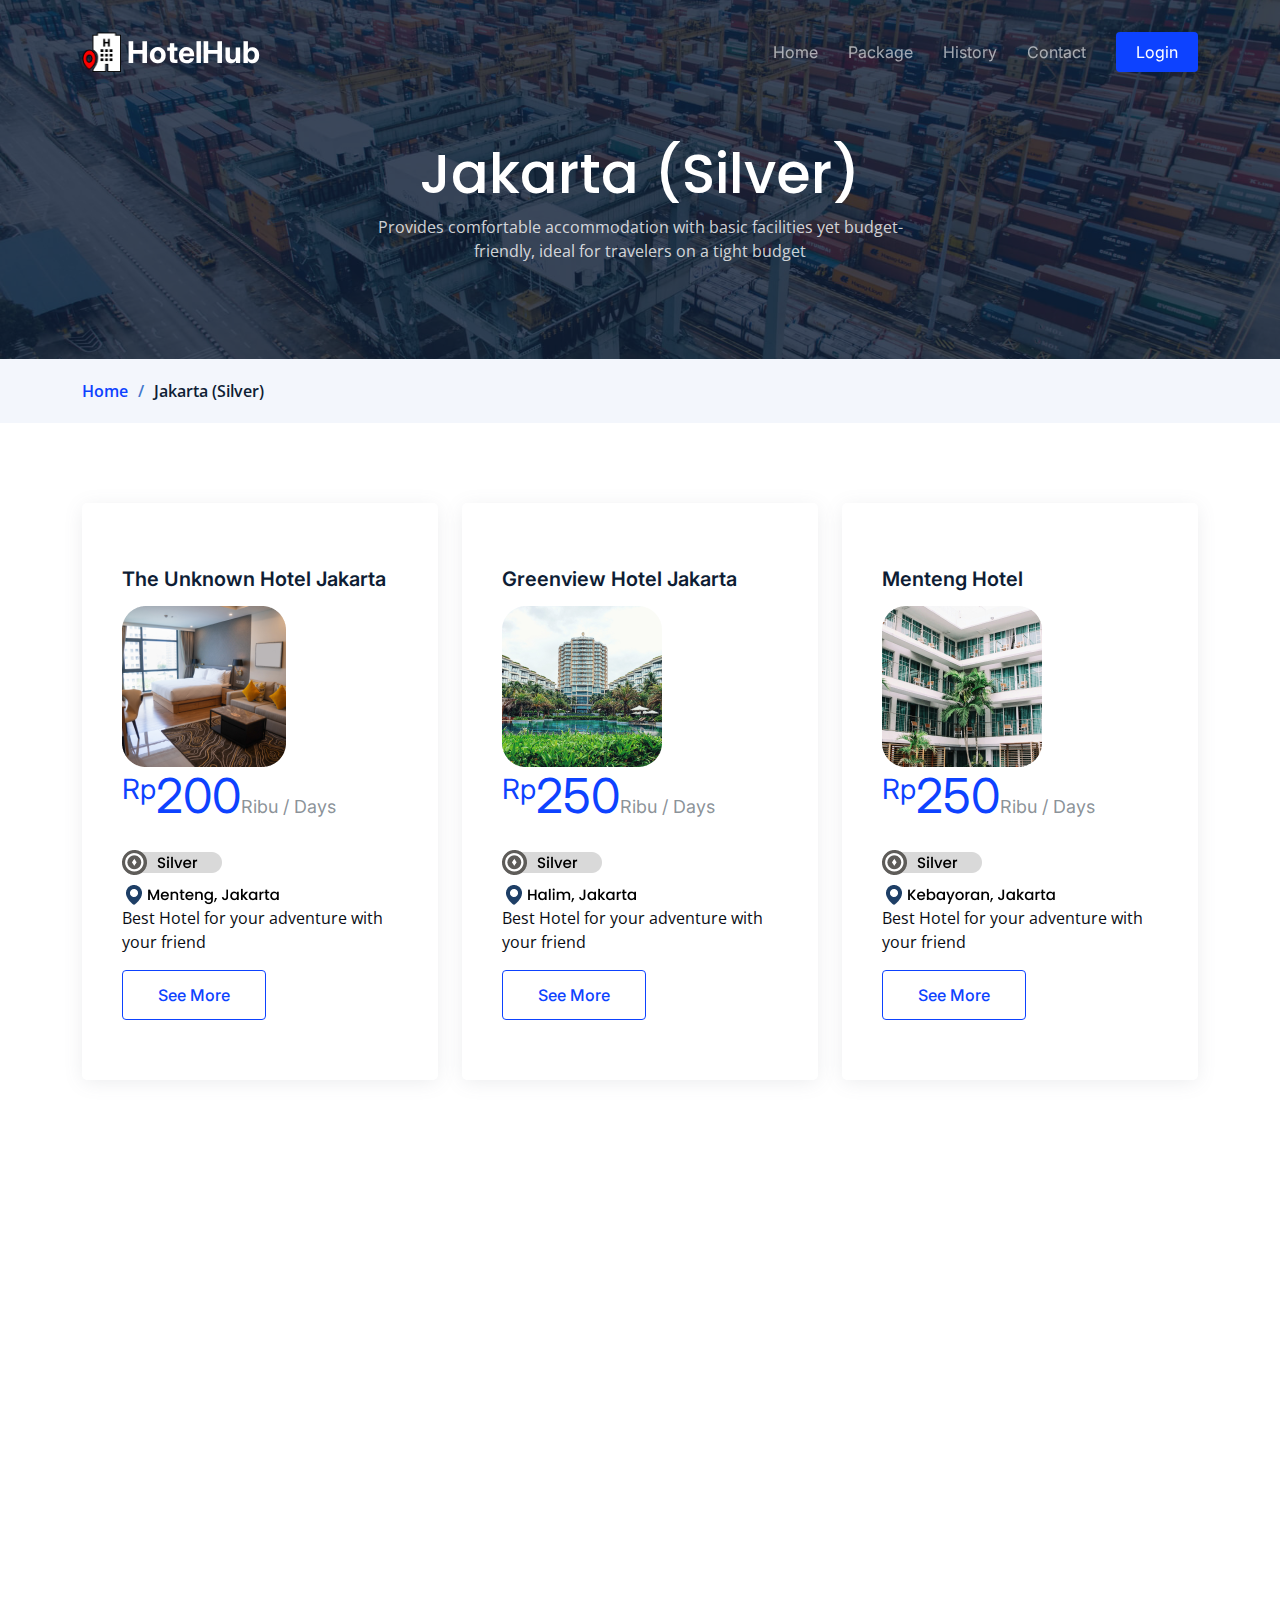
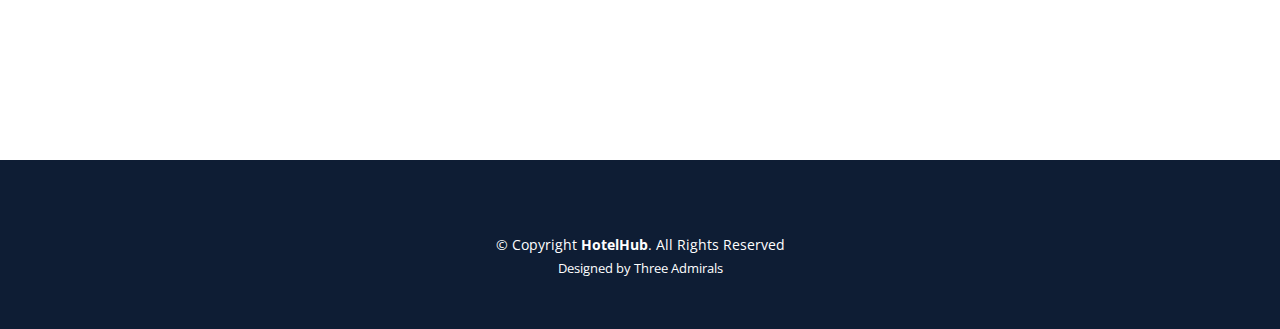
<file: search-silver.html>
<!DOCTYPE html>
<html lang="en">

<head>
  <meta charset="utf-8">
  <meta content="width=device-width, initial-scale=1.0" name="viewport">

  <title>Jakarta (Silver)</title>
  <meta content="" name="description">
  <meta content="" name="keywords">

  <!-- Favicons -->
  <link href="assets/img/HHkecil.png" rel="icon"> 
  <link href="assets/img/HHbesar.png" rel="apple-touch-icon">

  <!-- Google Fonts -->
  <link rel="preconnect" href="https://fonts.googleapis.com">
  <link rel="preconnect" href="https://fonts.gstatic.com" crossorigin>
  <link href="https://fonts.googleapis.com/css2?family=Open+Sans:ital,wght@0,300;0,400;0,500;0,600;0,700;1,300;1,400;1,600;1,700&family=Poppins:ital,wght@0,300;0,400;0,500;0,600;0,700;1,300;1,400;1,500;1,600;1,700&family=Inter:ital,wght@0,300;0,400;0,500;0,600;0,700;1,300;1,400;1,500;1,600;1,700&display=swap" rel="stylesheet">

  <!-- Vendor CSS Files -->
  <link href="assets/vendor/bootstrap/css/bootstrap.min.css" rel="stylesheet">
  <link href="assets/vendor/bootstrap-icons/bootstrap-icons.css" rel="stylesheet">
  <link href="assets/vendor/fontawesome-free/css/all.min.css" rel="stylesheet">
  <link href="assets/vendor/glightbox/css/glightbox.min.css" rel="stylesheet">
  <link href="assets/vendor/swiper/swiper-bundle.min.css" rel="stylesheet">
  <link href="assets/vendor/aos/aos.css" rel="stylesheet">

  <!-- Template Main CSS File -->
  <link href="assets/css/main.css" rel="stylesheet">

  
</head>

<body>

  <!-- ======= Header ======= -->
  <header id="header" class="header d-flex align-items-center fixed-top">
    <div class="container-fluid container-xl d-flex align-items-center justify-content-between">

      <a href="index.html" class="logo d-flex align-items-center">
        <!-- Uncomment the line below if you also wish to use an image logo -->
        <!-- <img src="assets/img/logo.png" alt=""> -->
        <img src="assets/img/hotelhub-logo.png">
        <h1>HotelHub</h1>
      </a>

      <i class="mobile-nav-toggle mobile-nav-show bi bi-list"></i>
      <i class="mobile-nav-toggle mobile-nav-hide d-none bi bi-x"></i>
      <nav id="navbar" class="navbar">
        <ul>
          <li><a href="index.html" >Home</a></li>
          <li><a href="packages.html">Package</a></li>
          <li><a href="history.html">History</a></li>

 
          <li><a href="contact.html">Contact</a></li>

          <li><a class="login" href="login.html">Login</a></li>
          

        </ul>
      </nav><!-- .navbar -->

    </div>
  </header><!-- End Header -->
  <!-- End Header -->

  <main id="main">

    <!-- ======= Breadcrumbs ======= -->
    <div class="breadcrumbs">
      <div class="page-header d-flex align-items-center" style="background-image: url('assets/img/page-header.jpg');">
        <div class="container position-relative">
          <div class="row d-flex justify-content-center">
            <div class="col-lg-6 text-center">
              <h2>Jakarta (Silver)</h2>
              <p>Provides comfortable accommodation with basic facilities yet budget-friendly, ideal for travelers on a tight budget</p>
            </div>
          </div>
        </div>
      </div>
      <nav>
        <div class="container">
          <ol>
            <li><a href="index.html">Home</a></li>
            <li>Jakarta (Silver)</li>
          </ol>
        </div>
      </nav>
    </div><!-- End Breadcrumbs -->

    <!-- ======= Pricing Section ======= -->
    <section id="pricing" class="pricing">
      <div class="container" data-aos="fade-up">

        <div class="row gy-4">

          <div class="col-lg-4 " data-aos="fade-up" data-aos-delay="100">
            <div class="pricing-item">
              
              <h3>The Unknown Hotel Jakarta</h3>
              <img src="assets/img/jmenteng1-silver-hotel.png">
              <h4><sup>Rp</sup>200<span>Ribu / Days</span></h4>
              <img src="assets/img/silver-menteng-jakarta.png">
              <p>Best Hotel for your adventure with your friend </p>
              <a href="preview-silver.html" class="buy-btn">See More</a>
            </div>
          </div><!-- End Pricing Item -->

          <div class="col-lg-4" data-aos="fade-up" data-aos-delay="100">
            <div class="pricing-item">
              
              <h3>Greenview Hotel Jakarta</h3>
              <img src="assets/img/jhalim-silver-hotel.png">
              <h4><sup>Rp</sup>250<span>Ribu / Days</span></h4>
              <img src="assets/img/silver-halim-jakarta.png">
              <p>Best Hotel for your adventure with your friend </p>
              <a href="#" class="buy-btn">See More</a>
            </div>
          </div><!-- End Pricing Item -->

          <div class="col-lg-4" data-aos="fade-up" data-aos-delay="100">
            <div class="pricing-item">
              
              <h3>Menteng Hotel</h3>
              <img src="assets/img/jkebayoran-silver-hotel.png">
              <h4><sup>Rp</sup>250<span>Ribu / Days</span></h4>
              <img src="assets/img/silver-kebayoran-jakarta.png">
              <p>Best Hotel for your adventure with your friend </p>
              <a href="#" class="buy-btn">See More</a>
            </div>
          </div><!-- End Pricing Item -->

          <div class="col-lg-4" data-aos="fade-up" data-aos-delay="100">
            <div class="pricing-item">
              
              <h3>Sand Hotel Polim</h3>
              <img src="assets/img/jpolim-silver-hotel.png">
              <h4><sup>Rp</sup>350<span>Ribu / Days</span></h4>
              <img src="assets/img/silver-polim-jakarta.png">
              <p>Best Hotel for your adventure with your friend </p>
              <a href="#" class="buy-btn">See More</a>
            </div>
          </div><!-- End Pricing Item -->

          <div class="col-lg-4" data-aos="fade-up" data-aos-delay="100">
            <div class="pricing-item">
              
              <h3>Jakarta Sweet Hotel</h3>
              <img src="assets/img/jkemang-silver-hotel.png">
              <h4><sup>Rp</sup>300<span>Ribu / Days</span></h4>
              <img src="assets/img/silver-kemang-jakarta.png">
              <p>Best Hotel for your adventure with your friend </p>
              <a href="#" class="buy-btn">See More</a>
            </div>
          </div><!-- End Pricing Item -->

          <div class="col-lg-4" data-aos="fade-up" data-aos-delay="100">
            <div class="pricing-item">
              
              <h3>Villlage Hotel </h3>
              <img src="assets/img/jmenteng2-silver-hotel.png">
              <h4><sup>Rp</sup>350<span>Ribu / Days</span></h4>
              <img src="assets/img/silver-menteng-jakarta.png">
              <p>Best Hotel for your adventure with your friend </p>
              <a href="#" class="buy-btn">See More</a>
            </div>
          </div><!-- End Pricing Item -->

        </div>

      </div>
    </section><!-- End Pricing Section -->

    <!-- ======= Horizontal Pricing Section ======= -->
    

  </main><!-- End #main -->

  <!-- ======= Footer ======= -->
  <footer id="footer" class="footer">

    

    <div class="container mt-4">
      <div class="copyright">
        &copy; Copyright <strong><span>HotelHub</span></strong>. All Rights Reserved
      </div>
      <div class="credits">
        
        Designed by <a href="https://upj.ac.id/">Three Admirals</a>
      </div>
    </div>

  </footer><!-- End Footer -->
  <!-- End Footer -->

  <a href="#" class="scroll-top d-flex align-items-center justify-content-center"><i class="bi bi-arrow-up-short"></i></a>

  <div id="preloader"></div>

  <!-- Vendor JS Files -->
  <script src="assets/vendor/bootstrap/js/bootstrap.bundle.min.js"></script>
  <script src="assets/vendor/purecounter/purecounter_vanilla.js"></script>
  <script src="assets/vendor/glightbox/js/glightbox.min.js"></script>
  <script src="assets/vendor/swiper/swiper-bundle.min.js"></script>
  <script src="assets/vendor/aos/aos.js"></script>
  <script src="assets/vendor/php-email-form/validate.js"></script>

  <!-- Template Main JS File -->
  <script src="assets/js/main.js"></script>

<!-- Code injected by live-server -->
<script>
	// <![CDATA[  <-- For SVG support
	if ('WebSocket' in window) {
		(function () {
			function refreshCSS() {
				var sheets = [].slice.call(document.getElementsByTagName("link"));
				var head = document.getElementsByTagName("head")[0];
				for (var i = 0; i < sheets.length; ++i) {
					var elem = sheets[i];
					var parent = elem.parentElement || head;
					parent.removeChild(elem);
					var rel = elem.rel;
					if (elem.href && typeof rel != "string" || rel.length == 0 || rel.toLowerCase() == "stylesheet") {
						var url = elem.href.replace(/(&|\?)_cacheOverride=\d+/, '');
						elem.href = url + (url.indexOf('?') >= 0 ? '&' : '?') + '_cacheOverride=' + (new Date().valueOf());
					}
					parent.appendChild(elem);
				}
			}
			var protocol = window.location.protocol === 'http:' ? 'ws://' : 'wss://';
			var address = protocol + window.location.host + window.location.pathname + '/ws';
			var socket = new WebSocket(address);
			socket.onmessage = function (msg) {
				if (msg.data == 'reload') window.location.reload();
				else if (msg.data == 'refreshcss') refreshCSS();
			};
			if (sessionStorage && !sessionStorage.getItem('IsThisFirstTime_Log_From_LiveServer')) {
				console.log('Live reload enabled.');
				sessionStorage.setItem('IsThisFirstTime_Log_From_LiveServer', true);
			}
		})();
	}
	else {
		console.error('Upgrade your browser. This Browser is NOT supported WebSocket for Live-Reloading.');
	}
	// ]]>
</script>
</body>
    

</html>
</file>
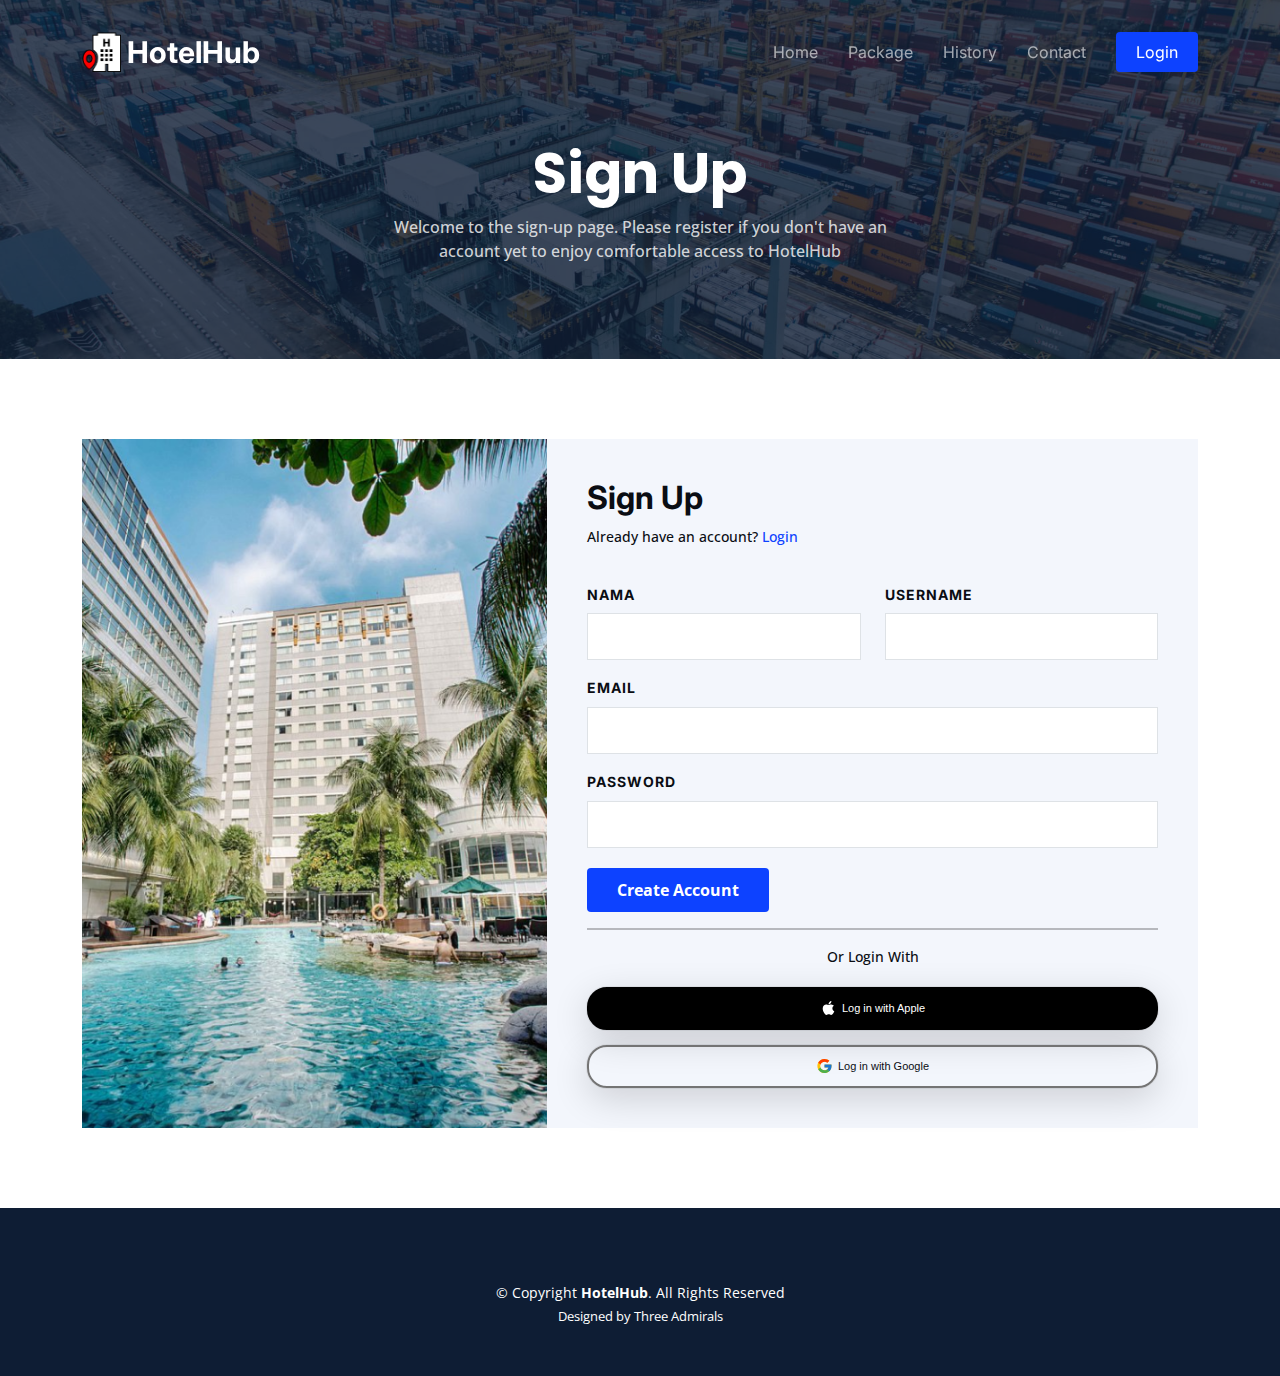
<file: signup.html>
<!DOCTYPE html>
<html lang="en">

<head>
    <meta charset="utf-8">
    <meta content="width=device-width, initial-scale=1.0" name="viewport">

    <title>Sign Up</title>
    <meta content="" name="description">
    <meta content="" name="keywords">

    <!-- Favicons -->
    <link href="assets/img/HHkecil.png" rel="icon">
    <link href="assets/img/HHbesar.png" rel="apple-touch-icon">

    <!-- Google Fonts -->
    <link rel="preconnect" href="https://fonts.googleapis.com">
    <link rel="preconnect" href="https://fonts.gstatic.com" crossorigin>
    <link href="https://fonts.googleapis.com/css2?family=Open+Sans:ital,wght@0,300;0,400;0,500;0,600;0,700;1,300;1,400;1,600;1,700&family=Poppins:ital,wght@0,300;0,400;0,500;0,600;0,700;1,300;1,400;1,500;1,600;1,700&family=Inter:ital,wght@0,300;0,400;0,500;0,600;0,700;1,300;1,400;1,500;1,600;1,700&display=swap" rel="stylesheet">

    <!-- Vendor CSS Files -->
    <link href="assets/vendor/bootstrap/css/bootstrap.min.css" rel="stylesheet">
    <link href="assets/vendor/bootstrap-icons/bootstrap-icons.css" rel="stylesheet">
    <link href="assets/vendor/fontawesome-free/css/all.min.css" rel="stylesheet">
    <link href="assets/vendor/glightbox/css/glightbox.min.css" rel="stylesheet">
    <link href="assets/vendor/swiper/swiper-bundle.min.css" rel="stylesheet">
    <link href="assets/vendor/aos/aos.css" rel="stylesheet">

    <!-- Template Main CSS File -->
    <link href="assets/css/main.css" rel="stylesheet">
</head>

<body>

    <!-- ======= Header ======= -->
    <header id="header" class="header d-flex align-items-center fixed-top">
        <div class="container-fluid container-xl d-flex align-items-center justify-content-between">
            <a href="index.html" class="logo d-flex align-items-center">
                <img src="assets/img/hotelhub-logo.png">
                <h1>HotelHub</h1>
            </a>
            <i class="mobile-nav-toggle mobile-nav-show bi bi-list"></i>
            <i class="mobile-nav-toggle mobile-nav-hide d-none bi bi-x"></i>
            <nav id="navbar" class="navbar">
                <ul>
                    <li><a href="index.html">Home</a></li>
                    <li><a href="packages.html">Package</a></li>
                    <li><a href="history.html">History</a></li>
                    <li><a href="contact.html">Contact</a></li>
                    <li><a class="login" href="login.html" class="active">Login</a></li>
                </ul>
            </nav>
        </div>
    </header>
    <!-- End Header -->

    <main id="main">
        <!-- ======= Breadcrumbs ======= -->
        <div class="breadcrumbs">
            <div class="page-header d-flex align-items-center" style="background-image: url('assets/img/page-header.jpg');">
                <div class="container position-relative">
                    <div class="row d-flex justify-content-center">
                        <div class="col-lg-6 text-center">
                            <h2 style="font-weight: bold;">Sign Up</h2>
                            <p style="font-weight: 500;">Welcome to the sign-up page. Please register if you don't have an account yet to enjoy comfortable access to HotelHub</p>
                        </div>
                    </div>
                </div>
            </div>
        </div>
        <!-- End Breadcrumbs -->

        <!-- ======= Get a Quote Section ======= -->
        <section id="login" class="login">
            <div class="container" data-aos="fade-up">
                <div class="row g-0">
                    <div class="col-lg-5 quote-bg" style="background-image: url(assets/img/login-bg.png);"></div>
                    <div class="col-lg-7 ">
                        <form action="signup.html" method="post" role="form" class="php-email-form">
                            <h2 style="font-weight: bold;">Sign Up</h2>
                            <p style="font-weight: 500;">Already have an account?<a href="login.html"> Login </a></p>
                            <div class="row">
                                <div class="col">
                                    <h4 style="margin-bottom: 10px;">Nama</h4>
                                    <input type="text" name="nama" class="form-control" placeholder="" required>
                                </div>
                                <div class="col">
                                    <h4 style="margin-bottom: 10px;">Username</h4>
                                    <input type="text" class="form-control" name="username" placeholder="" required>
                                </div>
                            </div>
                            <div class="row">
                                <div class="col">
                                    <h4 style="margin-bottom: 10px;">Email</h4>
                                    <input type="email" name="email" class="form-control" placeholder="" required>
                                </div>
                            </div>
                            <div class="row">
                                <div class="col">
                                    <h4 style="margin-bottom: 10px;">Password</h4>
                                    <input type="password" class="form-control" name="password" placeholder="" required>
                                </div>
                            </div>
                            <div class="text-center">
                                <button type="submit" name="register"class="text-center" style="margin-top: 20px;" style="color: white;" >Create Account</button>
                            </div>
                            <div class="garis">
                              <hr style="border: 1px solid black"> 
                              <p style="font-weight: 500; text-align: center;">Or Login With</p>
                            </div>

                            <div class="buttons-container">
                  
                            <!--<div class="icon flex-shrink-0" style="align-items: center;"><img src="assets/img/orloginwith2.png"></div>-->

                              <!-- ======= Apple Button ======= -->
                              <div class="apple-login-button">
                                <svg stroke="currentColor" fill="currentColor" stroke-width="0" class="apple-icon" viewBox="0 0 1024 1024" height="1em" width="1em" xmlns="http://www.w3.org/2000/svg">
                                  <path d="M747.4 535.7c-.4-68.2 30.5-119.6 92.9-157.5-34.9-50-87.7-77.5-157.3-82.8-65.9-5.2-138 38.4-164.4 38.4-27.9 0-91.7-36.6-141.9-36.6C273.1 298.8 163 379.8 163 544.6c0 48.7 8.9 99 26.7 150.8 23.8 68.2 109.6 235.3 199.1 232.6 46.8-1.1 79.9-33.2 140.8-33.2 59.1 0 89.7 33.2 141.9 33.2 90.3-1.3 167.9-153.2 190.5-221.6-121.1-57.1-114.6-167.2-114.6-170.7zm-105.1-305c50.7-60.2 46.1-115 44.6-134.7-44.8 2.6-96.6 30.5-126.1 64.8-32.5 36.8-51.6 82.3-47.5 133.6 48.4 3.7 92.6-21.2 129-63.7z"></path>
                                </svg>

                                <!-- ======= Apple Button ======= -->
                                <span>Log in with Apple</span>
                              </div>

                              <!-- ======= Apple Button ======= -->
                              <div class="google-login-button">
                                <svg stroke="currentColor" fill="currentColor" stroke-width="0" version="1.1" x="0px" y="0px" class="google-icon" viewBox="0 0 48 48" height="1em" width="1em" xmlns="http://www.w3.org/2000/svg">
                                  <path fill="#FFC107" d="M43.611,20.083H42V20H24v8h11.303c-1.649,4.657-6.08,8-11.303,8c-6.627,0-12-5.373-12-12
                                    c0-6.627,5.373-12,12-12c3.059,0,5.842,1.154,7.961,3.039l5.657-5.657C34.046,6.053,29.268,4,24,4C12.955,4,4,12.955,4,24
                                    c0,11.045,8.955,20,20,20c11.045,0,20-8.955,20-20C44,22.659,43.862,21.35,43.611,20.083z"></path>
                                              <path fill="#FF3D00" d="M6.306,14.691l6.571,4.819C14.655,15.108,18.961,12,24,12c3.059,0,5.842,1.154,7.961,3.039l5.657-5.657
                                    C34.046,6.053,29.268,4,24,4C16.318,4,9.656,8.337,6.306,14.691z"></path>
                                              <path fill="#4CAF50" d="M24,44c5.166,0,9.86-1.977,13.409-5.192l-6.19-5.238C29.211,35.091,26.715,36,24,36
                                    c-5.202,0-9.619-3.317-11.283-7.946l-6.522,5.025C9.505,39.556,16.227,44,24,44z"></path>
                                              <path fill="#1976D2" d="M43.611,20.083H42V20H24v8h11.303c-0.792,2.237-2.231,4.166-4.087,5.571
                                    c0.001-0.001,0.002-0.001,0.003-0.002l6.19,5.238C36.971,39.205,44,34,44,24C44,22.659,43.862,21.35,43.611,20.083z"></path>
                                </svg>

                                <!-- ======= Google Button ======= -->
                                <span>Log in with Google</span>
                              </div>

                            </div>
                        </form>
                    </div>
                </div>

                

            </div>
        </section>
        <!-- End Get a Quote Section -->
    </main>

    <!-- ======= Footer ======= -->
    <footer id="footer" class="footer">
        <div class="container mt-4">
            <div class="copyright">
                &copy; Copyright <strong><span>HotelHub</span></strong>. All Rights Reserved
            </div>
            <div class="credits">
                Designed by <a href="https://upj.ac.id/">Three Admirals</a>
            </div>
        </div>
    </footer>
    <!-- End Footer -->

    <a href="#" class="scroll-top d-flex align-items-center justify-content-center"><i class="bi bi-arrow-up-short"></i></a>

    <div id="preloader"></div>

    <!-- Vendor JS Files -->
    <script src="assets/vendor/bootstrap/js/bootstrap.bundle.min.js"></script>
    <script src="assets/vendor/purecounter/purecounter_vanilla.js"></script>
    <script src="assets/vendor/glightbox/js/glightbox.min.js"></script>
    <script src="assets/vendor/swiper/swiper-bundle.min.js"></script>
    <script src="assets/vendor/aos/aos.js"></script>
    <script src="assets/vendor/php-email-form/validate.js"></script>

    <!-- Template Main JS File -->
    <script src="assets/js/main.js"></script>
</body>

</html>
</file>
<file: assets/css/main.css>
/**
* Template Name: Logis
* Updated: Sep 18 2023 with Bootstrap v5.3.2
* Template URL: https://bootstrapmade.com/logis-bootstrap-logistics-website-template/
* Author: BootstrapMade.com
* License: https://bootstrapmade.com/license/
*/

/*--------------------------------------------------------------
# Set main reusable colors and fonts using CSS variables
# Learn more about CSS variables at https://developer.mozilla.org/en-US/docs/Web/CSS/Using_CSS_custom_properties
--------------------------------------------------------------*/
/* Fonts */
:root {
  --font-default: "Open Sans", system-ui, -apple-system, "Segoe UI", Roboto, "Helvetica Neue", Arial, "Noto Sans", "Liberation Sans", sans-serif, "Apple Color Emoji", "Segoe UI Emoji", "Segoe UI Symbol", "Noto Color Emoji";
  --font-primary: "Inter", sans-serif;
  --font-secondary: "Poppins", sans-serif;
}

/* Colors */
:root {
  --color-default: #0a0d13;
  --color-primary: #0d42ff;
  --color-secondary: #0e1d34;
}

/* Smooth scroll behavior */
:root {
  scroll-behavior: smooth;
}

/*--------------------------------------------------------------
# General
--------------------------------------------------------------*/
body {
  font-family: var(--font-default);
  color: var(--color-default);
}

a {
  color: var(--color-primary);
  text-decoration: none;
}

a:hover {
  color: #406aff;
  text-decoration: none;
}

h1,
h2,
h3,
h4,
h5,
h6 {
  font-family: var(--font-primary);
}

/*--------------------------------------------------------------
# Sections & Section Header
--------------------------------------------------------------*/
section {
  padding: 80px 0;
  overflow: hidden;
}

.section-header {
  text-align: center;
  padding: 30px 0;
  position: relative;
}

.section-header h2 {
  font-size: 32px;
  font-weight: 700;
  text-transform: uppercase;
  margin-bottom: 20px;
  padding-bottom: 0;
  color: #001973;
  position: relative;
  z-index: 2;
  margin-bottom: 20px;
  padding-bottom: 20px;
  position: relative;
}

.section-header h2:after {
  content: "";
  position: absolute;
  display: block;
  width: 50px;
  height: 3px;
  background: var(--color-primary);
  left: 0;
  right: 0;
  bottom: 0;
  margin: auto;
}

.section-header span {
  position: absolute;
  top: 46px;
  color: rgba(14, 29, 52, 0.06);
  left: 0;
  right: 0;
  z-index: 1;
  font-weight: 700;
  font-size: 56px;
  text-transform: uppercase;
  line-height: 0;
}

.section-header p {
  margin-bottom: 0;
  position: relative;
  z-index: 2;
}

@media (max-width: 640px) {
  .section-header h2 {
    font-size: 28px;
    margin-bottom: 15px;
  }

  .section-header span {
    font-size: 38px;
  }
}

/*--------------------------------------------------------------
# Breadcrumbs
--------------------------------------------------------------*/
.breadcrumbs .page-header {
  padding: 140px 0 80px 0;
  position: relative;
  background-size: cover;
  background-position: center;
  background-repeat: no-repeat;
}

.breadcrumbs .page-header:before {
  content: "";
  background-color: rgba(14, 29, 52, 0.8);
  position: absolute;
  inset: 0;
}

.breadcrumbs .page-header h2 {
  font-size: 56px;
  font-weight: 500;
  color: #fff;
  font-family: var(--font-secondary);
}

.breadcrumbs .page-header h4 {

  color: #fff;
  font-family: var(--font-secondary);
}

.breadcrumbs .page-header p {
  color: rgba(255, 255, 255, 0.8);
}

.breadcrumbs nav {
  background-color: #f3f6fc;
  padding: 20px 0;
}

.breadcrumbs nav ol {
  display: flex;
  flex-wrap: wrap;
  list-style: none;
  margin: 0;
  padding: 0;
  font-size: 16px;
  font-weight: 600;
  color: var(--color-secondary);
}

.breadcrumbs nav ol a {
  color: var(--color-primary);
  transition: 0.3s;
}

.breadcrumbs nav ol a:hover {
  text-decoration: underline;
}

.breadcrumbs nav ol li+li {
  padding-left: 10px;
}

.breadcrumbs nav ol li+li::before {
  display: inline-block;
  padding-right: 10px;
  color: #4278cc;
  content: "/";
}

/*--------------------------------------------------------------
# Scroll top button
--------------------------------------------------------------*/
.scroll-top {
  position: fixed;
  visibility: hidden;
  opacity: 0;
  right: 15px;
  bottom: 15px;
  z-index: 99999;
  background: var(--color-primary);
  width: 40px;
  height: 40px;
  border-radius: 4px;
  transition: all 0.4s;
}

.scroll-top i {
  font-size: 24px;
  color: #fff;
  line-height: 0;
}

.scroll-top:hover {
  background: rgba(13, 66, 255, 0.8);
  color: #fff;
}

.scroll-top.active {
  visibility: visible;
  opacity: 1;
}

/*--------------------------------------------------------------
# Preloader
--------------------------------------------------------------*/
#preloader {
  position: fixed;
  inset: 0;
  z-index: 9999;
  overflow: hidden;
  background: #fff;
  transition: all 0.6s ease-out;
  width: 100%;
  height: 100vh;
}

#preloader:before,
#preloader:after {
  content: "";
  position: absolute;
  border: 4px solid var(--color-primary);
  border-radius: 50%;
  animation: animate-preloader 2s cubic-bezier(0, 0.2, 0.8, 1) infinite;
}

#preloader:after {
  animation-delay: -0.5s;
}

@keyframes animate-preloader {
  0% {
    width: 10px;
    height: 10px;
    top: calc(50% - 5px);
    left: calc(50% - 5px);
    opacity: 1;
  }

  100% {
    width: 72px;
    height: 72px;
    top: calc(50% - 36px);
    left: calc(50% - 36px);
    opacity: 0;
  }
}

/*--------------------------------------------------------------
# Disable aos animation delay on mobile devices
--------------------------------------------------------------*/
@media screen and (max-width: 768px) {
  [data-aos-delay] {
    transition-delay: 0 !important;
  }
}

/*--------------------------------------------------------------
# Header
--------------------------------------------------------------*/
.header {
  transition: all 0.5s;
  z-index: 997;
  padding: 30px 0;
}

.header.sticked {
  background: rgba(14, 29, 52, 0.9);
  padding: 15px 0;
  box-shadow: 0px 2px 20px rgba(14, 29, 52, 0.1);
}

.header .logo img {
  max-height: 40px;
  margin-right: 6px;
}

.header .logo h1 {
  font-size: 30px;
  margin: 0;
  font-weight: 700;
  color: #fff;
  font-family: var(--font-primary);
}

/*--------------------------------------------------------------
# Desktop Navigation
--------------------------------------------------------------*/
@media (min-width: 1280px) {
  .navbar {
    padding: 0;
  }

  .navbar ul {
    margin: 0;
    padding: 0;
    display: flex;
    list-style: none;
    align-items: center;
  }

  .navbar li {
    position: relative;
  }

  .navbar a,
  .navbar a:focus {
    display: flex;
    align-items: center;
    justify-content: space-between;
    padding: 10px 0 10px 30px;
    font-family: var(--font-primary);
    font-size: 16px;
    font-weight: 400;
    color: rgba(255, 255, 255, 0.6);
    white-space: nowrap;
    transition: 0.3s;
  }

  .navbar a i,
  .navbar a:focus i {
    font-size: 12px;
    line-height: 0;
    margin-left: 5px;
  }

  .navbar a:hover,
  .navbar .active,
  .navbar .active:focus,
  .navbar li:hover>a {
    color: #fff;
  }

  .navbar .login,
  .navbar .login:focus {
    background: var(--color-primary);
    padding: 8px 20px;
    margin-left: 30px;
    border-radius: 4px;
    color: #fff;
  }

  .navbar .login:hover,
  .navbar .login:focus:hover {
    color: #fff;
    background: #2756ff;
  }

  .navbar .dropdown ul {
    display: block;
    position: absolute;
    left: 14px;
    top: calc(100% + 30px);
    margin: 0;
    padding: 10px 0;
    z-index: 99;
    opacity: 0;
    visibility: hidden;
    background: #fff;
    box-shadow: 0px 0px 30px rgba(127, 137, 161, 0.25);
    transition: 0.3s;
    border-radius: 4px;
  }

  .navbar .dropdown ul li {
    min-width: 200px;
  }

  .navbar .dropdown ul a {
    padding: 10px 20px;
    font-size: 15px;
    text-transform: none;
    font-weight: 400;
    color: var(--color-secondary);
  }

  .navbar .dropdown ul a i {
    font-size: 12px;
  }

  .navbar .dropdown ul a:hover,
  .navbar .dropdown ul .active:hover,
  .navbar .dropdown ul li:hover>a {
    color: var(--color-primary);
  }

  .navbar .dropdown:hover>ul {
    opacity: 1;
    top: 100%;
    visibility: visible;
  }

  .navbar .dropdown .dropdown ul {
    top: 0;
    left: calc(100% - 30px);
    visibility: hidden;
  }

  .navbar .dropdown .dropdown:hover>ul {
    opacity: 1;
    top: 0;
    left: 100%;
    visibility: visible;
  }
}

@media (min-width: 1280px) and (max-width: 1366px) {
  .navbar .dropdown .dropdown ul {
    left: -90%;
  }

  .navbar .dropdown .dropdown:hover>ul {
    left: -100%;
  }
}

@media (min-width: 1280px) {

  .mobile-nav-show,
  .mobile-nav-hide {
    display: none;
  }
}

/*--------------------------------------------------------------
# Mobile Navigation
--------------------------------------------------------------*/
@media (max-width: 1279px) {
  .navbar {
    position: fixed;
    top: 0;
    right: -100%;
    width: 100%;
    max-width: 400px;
    bottom: 0;
    transition: 0.3s;
    z-index: 9997;
  }

  .navbar ul {
    position: absolute;
    inset: 0;
    padding: 50px 0 10px 0;
    margin: 0;
    background: rgba(14, 29, 52, 0.9);
    overflow-y: auto;
    transition: 0.3s;
    z-index: 9998;
  }

  .navbar a,
  .navbar a:focus {
    display: flex;
    align-items: center;
    justify-content: space-between;
    padding: 12px 20px;
    font-family: var(--font-primary);
    font-size: 16px;
    font-weight: 500;
    color: rgba(255, 255, 255, 0.7);
    white-space: nowrap;
    transition: 0.3s;
  }

  .navbar a i,
  .navbar a:focus i {
    font-size: 12px;
    line-height: 0;
    margin-left: 5px;
  }

  .navbar a:hover,
  .navbar .active,
  .navbar .active:focus,
  .navbar li:hover>a {
    color: #fff;
  }

  .navbar .login,
  .navbar .login:focus {
    background: var(--color-primary);
    padding: 8px 20px;
    border-radius: 4px;
    margin: 15px;
    color: #fff;
  }

  .navbar .login:hover,
  .navbar .login:focus:hover {
    color: #fff;
    background: rgba(13, 66, 255, 0.8);
  }

  .navbar .dropdown ul,
  .navbar .dropdown .dropdown ul {
    position: static;
    display: none;
    padding: 10px 0;
    margin: 10px 20px;
    transition: all 0.5s ease-in-out;
    border: 1px solid #19335c;
  }

  .navbar .dropdown>.dropdown-active,
  .navbar .dropdown .dropdown>.dropdown-active {
    display: block;
  }

  .mobile-nav-show {
    color: #fff;
    font-size: 28px;
    cursor: pointer;
    line-height: 0;
    transition: 0.5s;
    z-index: 9999;
    margin-right: 10px;
  }

  .mobile-nav-hide {
    color: #fff;
    font-size: 32px;
    cursor: pointer;
    line-height: 0;
    transition: 0.5s;
    position: fixed;
    right: 20px;
    top: 20px;
    z-index: 9999;
  }

  .mobile-nav-active {
    overflow: hidden;
  }

  .mobile-nav-active .navbar {
    right: 0;
  }

  .mobile-nav-active .navbar:before {
    content: "";
    position: fixed;
    inset: 0;
    background: rgba(14, 29, 52, 0.8);
    z-index: 9996;
  }
}

/*--------------------------------------------------------------
# Featured Services Section
--------------------------------------------------------------*/
.featured-services .service-item {
  position: relative;
  height: 100%;
  margin-bottom: 20px;
}

.featured-services .service-item .icon {
  margin-right: 20px;
}

.featured-services .service-item .icon i {
  color: #001f8d;
  font-size: 48px;
  transition: 0.3s;
}

.featured-services .service-item:hover .icon {
  background: #fff;
}

.featured-services .service-item:hover .icon i {
  color: var(--color-primary);
}

.featured-services .service-item .title {
  font-weight: 700;
  margin-bottom: 10px;
  font-size: 20px;
  color: var(--color-secondary);
  transition: 0.3s;
}

.featured-services .service-item .description {
  font-size: 15px;
  color: #132848;
  margin-bottom: 10px;
}

.featured-services .service-item .readmore {
  display: flex;
  align-items: center;
  color: var(--color-secondary);
  transition: 0.3s;
  font-weight: 700;
  font-size: 14px;
}

.featured-services .service-item .readmore i {
  margin-left: 8px;
}

.featured-services .service-item:hover .title,
.featured-services .service-item:hover .readmore,
.featured-services .service-item:hover .icon i {
  color: var(--color-primary);
}

/*--------------------------------------------------------------
# About Us Section
--------------------------------------------------------------*/
.about .content h3 {
  font-weight: 700;
  font-size: 32px;
  font-family: var(--font-secondary);
  color: #001f8d;
}

.about .content ul {
  list-style: none;
  padding: 0;
}

.about .content ul li {
  display: flex;
  align-items: flex-start;
  margin-top: 40px;
}

.about .content ul i {
  flex-shrink: 0;
  font-size: 48px;
  color: var(--color-primary);
  margin-right: 20px;
  line-height: 0;
}

.about .content ul h5 {
  font-size: 18px;
  font-weight: 700;
  color: #19335c;
}

.about .content ul p {
  font-size: 15px;
}

.about .content p:last-child {
  margin-bottom: 0;
}

.about .play-btn {
  width: 94px;
  height: 94px;
  background: radial-gradient(var(--color-primary) 50%, rgba(13, 66, 255, 0.4) 52%);
  border-radius: 50%;
  display: block;
  position: absolute;
  left: calc(50% - 47px);
  top: calc(50% - 47px);
  overflow: hidden;
}

.about .play-btn:before {
  content: "";
  position: absolute;
  width: 120px;
  height: 120px;
  animation-delay: 0s;
  animation: pulsate-btn 2s;
  animation-direction: forwards;
  animation-iteration-count: infinite;
  animation-timing-function: steps;
  opacity: 1;
  border-radius: 50%;
  border: 5px solid rgba(13, 66, 255, 0.7);
  top: -15%;
  left: -15%;
  background: rgba(198, 16, 0, 0);
}

.about .play-btn:after {
  content: "";
  position: absolute;
  left: 50%;
  top: 50%;
  transform: translateX(-40%) translateY(-50%);
  width: 0;
  height: 0;
  border-top: 10px solid transparent;
  border-bottom: 10px solid transparent;
  border-left: 15px solid #fff;
  z-index: 100;
  transition: all 400ms cubic-bezier(0.55, 0.055, 0.675, 0.19);
}

.about .play-btn:hover:before {
  content: "";
  position: absolute;
  left: 50%;
  top: 50%;
  transform: translateX(-40%) translateY(-50%);
  width: 0;
  height: 0;
  border: none;
  border-top: 10px solid transparent;
  border-bottom: 10px solid transparent;
  border-left: 15px solid #fff;
  z-index: 200;
  animation: none;
  border-radius: 0;
}

.about .play-btn:hover:after {
  border-left: 15px solid var(--color-primary);
  transform: scale(20);
}

@keyframes pulsate-btn {
  0% {
    transform: scale(0.6, 0.6);
    opacity: 1;
  }

  100% {
    transform: scale(1, 1);
    opacity: 0;
  }
}

/*--------------------------------------------------------------
# Services Section
--------------------------------------------------------------*/
.services .card {
  border: 1px solid rgba(14, 29, 52, 0.15);
  background: #fff;
  position: relative;
  border-radius: 0;
  height: 100%;
}

.services .card .card-img {
  overflow: hidden;
  margin-bottom: 15px;
  border-radius: 0;
}

.services .card .card-img img {
  transition: 0.3s ease-in-out;
}

.services .card h3 {
  font-weight: 700;
  font-size: 18px;
  margin-bottom: 5px;
  padding: 10px 30px;
  text-transform: uppercase;
}

.services .card a {
  color: #001973;
  transition: 0.3;
}

.services .card a:hover {
  color: var(--color-primary);
}

.services .card p {
  padding: 0 30px;
  margin-bottom: 30px;
  color: var(--color-secondary);
  font-size: 15px;
}

.services .card:hover .card-img img {
  transform: scale(1.1);
}

/*--------------------------------------------------------------
# Call To Action Section
--------------------------------------------------------------*/
.call-to-action {
  background: linear-gradient(rgba(14, 29, 52, 0.6), rgba(14, 29, 52, 0.8)), url("../img/package2-bg.jpg") center center;
  background-size: cover;
  padding: 100px 0;
}

@media (min-width: 1365px) {
  .call-to-action {
    background-attachment: fixed;
  }
}

.call-to-action h3 {
  color: #fff;
  font-size: 28px;
  font-weight: 700;
}

.call-to-action p {
  color: #fff;
}

.call-to-action .cta-btn {
  font-family: var(--font-primary);
  font-weight: 500;
  font-size: 16px;
  letter-spacing: 1px;
  display: inline-block;
  padding: 12px 40px;
  border-radius: 5px;
  transition: 0.5s;
  margin: 10px;
  border: 2px solid #fff;
  color: #fff;
}

.call-to-action .cta-btn:hover {
  background: var(--color-primary);
  border: 2px solid var(--color-primary);
}

/*--------------------------------------------------------------
# Features Section
--------------------------------------------------------------*/
.features {
  padding-top: 80px;
}

.features .features-item+.features-item {
  margin-top: 100px;
}

@media (max-width: 640px) {
  .features .features-item+.features-item {
    margin-top: 40px;
  }
}

.features .features-item h3 {
  font-weight: 600;
  font-size: 26px;
  color: #001973;
}

.features .features-item ul {
  list-style: none;
  padding: 0;
}

.features .features-item ul li {
  padding-bottom: 10px;
}

.features .features-item ul li:last-child {
  padding-bottom: 0;
}

.features .features-item ul i {
  font-size: 20px;
  padding-right: 4px;
  color: var(--color-primary);
}

.features .features-item p:last-child {
  margin-bottom: 0;
}

/*--------------------------------------------------------------
# Pricing Section
--------------------------------------------------------------*/
.pricing .pricing-item {
  padding: 60px 40px;
  box-shadow: 0 3px 20px -2px rgba(108, 117, 125, 0.15);
  background: #fff;
  height: 100%;
  border-top: 4px solid #fff;
  border-radius: 5px;
}

.pricing h3 {
  font-weight: 600;
  margin-bottom: 15px;
  font-size: 20px;
  color: var(--color-secondary);
}

.pricing h4 {
  font-size: 48px;
  color: var(--color-primary);
  font-weight: 400;
  font-family: var(--font-primary);
  margin-bottom: 25px;
}

.pricing h4 sup {
  font-size: 28px;
}

.pricing h4 span {
  color: rgba(108, 117, 125, 0.8);
  font-size: 18px;
}

.pricing ul {
  padding: 20px 0;
  list-style: none;
  color: #6c757d;
  text-align: left;
  line-height: 20px;
}

.pricing ul li {
  padding: 10px 0;
  display: flex;
  align-items: center;
}

.pricing ul i {
  color: #059652;
  font-size: 24px;
  padding-right: 3px;
}

.pricing ul .na {
  color: rgba(108, 117, 125, 0.5);
}

.pricing ul .na i {
  color: rgba(108, 117, 125, 0.5);
}

.pricing ul .na span {
  text-decoration: line-through;
}

.pricing .buy-btn {
  display: inline-block;
  padding: 12px 35px;
  border-radius: 4px;
  color: var(--color-primary);
  transition: none;
  font-size: 16px;
  font-weight: 500;
  font-family: var(--font-primary);
  transition: 0.3s;
  border: 1px solid var(--color-primary);
}

.pricing .buy-btn:hover {
  background: var(--color-primary);
  color: #fff;
}

.pricing .featured {
  border-top-color: var(--color-primary);
}

.pricing .featured .buy-btn {
  background: var(--color-primary);
  color: #fff;
}

@media (max-width: 992px) {
  .pricing .box {
    max-width: 60%;
    margin: 0 auto 30px auto;
  }
}

@media (max-width: 767px) {
  .pricing .box {
    max-width: 80%;
    margin: 0 auto 30px auto;
  }
}

@media (max-width: 420px) {
  .pricing .box {
    max-width: 100%;
    margin: 0 auto 30px auto;
  }
}

/*--------------------------------------------------------------
# Frequently Asked Questions Section
--------------------------------------------------------------*/
.faq {
  padding-top: 80px;
}

.faq .accordion-item {
  border: 0;
  margin-bottom: 10px;
}

.faq .accordion-collapse {
  border: 0;
}

.faq .accordion-button {
  padding: 15px 30px 20px 60px;
  font-weight: 600;
  border: 0;
  font-size: 18px;
  color: var(--color-default);
  text-align: left;
  background: rgba(14, 29, 52, 0.03);
  border-radius: 5px;
}

.faq .accordion-button:focus {
  box-shadow: none;
}

.faq .accordion-button:not(.collapsed) {
  color: var(--color-primary);
  border-bottom: 0;
  box-shadow: none;
}

.faq .question-icon {
  position: absolute;
  top: 14px;
  left: 25px;
  font-size: 20px;
  color: var(--color-primary);
}

.faq .accordion-button:after {
  position: absolute;
  right: 15px;
  top: 15px;
}

.faq .accordion-body {
  padding: 0 30px 25px 60px;
  border: 0;
  background: rgba(14, 29, 52, 0.03);
  border-radius: 5px;
}

/*--------------------------------------------------------------
# Testimonials Section
--------------------------------------------------------------*/
.testimonials {
  padding: 80px 0;
  background: url("../img/testimonials-bg.jpg") no-repeat;
  background-position: center center;
  background-size: cover;
  position: relative;
}

.testimonials::before {
  content: "";
  position: absolute;
  inset: 0;
  background: rgba(14, 29, 52, 0.7);
}

.testimonials .section-header {
  margin-bottom: 40px;
}

.testimonials .testimonials-carousel,
.testimonials .testimonials-slider {
  overflow: hidden;
}

.testimonials .testimonial-item {
  text-align: center;
  color: #fff;
}

.testimonials .testimonial-item .testimonial-img {
  width: 100px;
  border-radius: 50%;
  border: 6px solid rgba(255, 255, 255, 0.15);
  margin: 0 auto;
}

.testimonials .testimonial-item h3 {
  font-size: 20px;
  font-weight: bold;
  margin: 10px 0 5px 0;
  color: #fff;
}

.testimonials .testimonial-item h4 {
  font-size: 14px;
  color: rgba(255, 255, 255, 0.6);
  margin: 0 0 15px 0;
}

.testimonials .testimonial-item .stars {
  margin-bottom: 15px;
}

.testimonials .testimonial-item .stars i {
  color: #ffc107;
  margin: 0 1px;
}

.testimonials .testimonial-item .quote-icon-left,
.testimonials .testimonial-item .quote-icon-right {
  color: rgba(255, 255, 255, 0.6);
  font-size: 26px;
  line-height: 0;
}

.testimonials .testimonial-item .quote-icon-left {
  display: inline-block;
  left: -5px;
  position: relative;
}

.testimonials .testimonial-item .quote-icon-right {
  display: inline-block;
  right: -5px;
  position: relative;
  top: 10px;
  transform: scale(-1, -1);
}

.testimonials .testimonial-item p {
  font-style: italic;
  margin: 0 auto 15px auto;
}

.testimonials .swiper-pagination {
  margin-top: 20px;
  position: relative;
}

.testimonials .swiper-pagination .swiper-pagination-bullet {
  width: 12px;
  height: 12px;
  background-color: rgba(255, 255, 255, 0.4);
  opacity: 0.5;
}

.testimonials .swiper-pagination .swiper-pagination-bullet-active {
  background-color: #fff;
  opacity: 1;
}

@media (min-width: 992px) {
  .testimonials .testimonial-item p {
    width: 80%;
  }
}

/*--------------------------------------------------------------
# Stats Counter Section
--------------------------------------------------------------*/
.stats-counter .stats-item {
  padding: 30px;
  width: 100%;
}

.stats-counter .stats-item span {
  font-size: 48px;
  display: block;
  color: var(--color-secondary);
  font-weight: 700;
  margin-bottom: 20px;
  padding-bottom: 20px;
  position: relative;
}

.stats-counter .stats-item span:after {
  content: "";
  position: absolute;
  display: block;
  width: 25px;
  height: 3px;
  background: var(--color-primary);
  left: 0;
  right: 0;
  bottom: 0;
  margin: auto;
}

.stats-counter .stats-item p {
  padding: 0;
  margin: 0;
  font-family: var(--font-primary);
  font-size: 15px;
  font-weight: 500;
  color: var(--color-secondary);
}

/*--------------------------------------------------------------
# Our Team Section
--------------------------------------------------------------*/
.team .member {
  text-align: center;
  margin-bottom: 20px;
  background: #fff;
  border: 1px solid rgba(14, 29, 52, 0.15);
}

.team .member img {
  margin: -1px -1px 30px -1px;
}

.team .member .member-content {
  padding: 0 20px 30px 20px;
}

.team .member h4 {
  font-weight: 700;
  margin-bottom: 2px;
  font-size: 18px;
}

.team .member span {
  font-style: italic;
  display: block;
  font-size: 13px;
  color: #6c757d;
}

.team .member p {
  padding-top: 10px;
  font-size: 14px;
  font-style: italic;
  color: #6c757d;
}

.team .member .social {
  margin-top: 15px;
}

.team .member .social a {
  color: rgba(14, 29, 52, 0.5);
  transition: 0.3s;
}

.team .member .social a:hover {
  color: var(--color-primary);
}

.team .member .social i {
  font-size: 18px;
  margin: 0 2px;
}

/*--------------------------------------------------------------
# Horizontal Pricing Section
--------------------------------------------------------------*/
.horizontal-pricing .pricing-item {
  box-shadow: 0 3px 20px -2px rgba(108, 117, 125, 0.15);
  padding-bottom: 30px;
  background: #fff;
  height: 100%;
  position: relative;
}

.horizontal-pricing h3 {
  font-weight: 700;
  margin-bottom: 0;
  font-size: 24px;
  color: var(--color-secondary);
}

.horizontal-pricing h4 {
  font-size: 48px;
  color: var(--color-primary);
  font-weight: 400;
  font-family: var(--font-primary);
  margin-bottom: 25px;
  text-align: center;
}

.horizontal-pricing h4 sup {
  font-size: 28px;
}

.horizontal-pricing h4 span {
  color: rgba(108, 117, 125, 0.8);
  font-size: 18px;
}

.horizontal-pricing ul {
  padding: 20px 0;
  list-style: none;
  color: #6c757d;
  text-align: left;
  line-height: 20px;
}

.horizontal-pricing ul li {
  padding-top: 15px;
  display: flex;
  align-items: center;
}

.horizontal-pricing ul i {
  color: #059652;
  font-size: 24px;
  padding-right: 3px;
}

.horizontal-pricing ul .na {
  color: rgba(108, 117, 125, 0.5);
}

.horizontal-pricing ul .na i {
  color: rgba(108, 117, 125, 0.5);
}

.horizontal-pricing ul .na span {
  text-decoration: line-through;
}

.horizontal-pricing .buy-btn {
  display: inline-block;
  padding: 12px 40px;
  border-radius: 4px;
  color: #fff;
  background-color: var(--color-primary);
  border: 2px solid var(--color-primary);
  transition: none;
  font-size: 16px;
  font-weight: 500;
  transition: 0.3s;
  font-family: var(--font-primary);
}

.horizontal-pricing .buy-btn:hover {
  background: #406aff;
  border-color: #406aff;
}

.horizontal-pricing .featured {
  background: var(--color-primary);
}

.horizontal-pricing .featured h3,
.horizontal-pricing .featured h4,
.horizontal-pricing .featured h4 span,
.horizontal-pricing .featured ul,
.horizontal-pricing .featured ul .na,
.horizontal-pricing .featured ul i,
.horizontal-pricing .featured ul .na i {
  color: #fff;
}

.horizontal-pricing .featured .buy-btn {
  background: var(--color-primary);
  color: #fff;
  border-color: #fff;
}

.horizontal-pricing .featured .buy-btn:hover {
  background: #fff;
  color: var(--color-primary);
}

/*--------------------------------------------------------------
# Get a Quote Section
--------------------------------------------------------------*/
.login .quote-bg {
  min-height: 500px;
  background-size: cover;
  background-position: center;
}

.login .php-email-form {
  background: #f3f6fc;
  padding: 40px;
  height: 100%;
}

@media (max-width: 575px) {
  .login .php-email-form {
    padding: 20px;
  }
}

.login .php-email-form h3 {
  font-size: 14px;
  font-weight: 700;
  text-transform: uppercase;
  letter-spacing: 1px;
}

.login .php-email-form h4 {
  font-size: 14px;
  font-weight: 700;
  text-transform: uppercase;
  letter-spacing: 1px;
  margin: 20px 0 0 0;
}

.login .php-email-form p {
  font-size: 14px;
  margin-bottom: 20px;
}

.login .php-email-form .error-message {
  display: none;
  color: #fff;
  background: #df1529;
  text-align: left;
  padding: 15px;
  margin-bottom: 24px;
  font-weight: 600;
}

.login .php-email-form .sent-message {
  display: none;
  color: #fff;
  background: #059652;
  text-align: center;
  padding: 15px;
  margin-bottom: 24px;
  font-weight: 600;
}

.login .php-email-form .loading {
  display: none;
  background: #fff;
  text-align: center;
  padding: 15px;
  margin-bottom: 24px;
}

.login .php-email-form .loading:before {
  content: "";
  display: inline-block;
  border-radius: 50%;
  width: 24px;
  height: 24px;
  margin: 0 10px -6px 0;
  border: 3px solid #059652;
  border-top-color: #fff;
  animation: animate-loading 1s linear infinite;
}

.login .php-email-form input,
.login .php-email-form textarea {
  border-radius: 0;
  box-shadow: none;
  font-size: 14px;
  border-radius: 0;
}

.login .php-email-form input:focus,
.login .php-email-form textarea:focus {
  border-color: var(--color-primary);
}

.login .php-email-form input {
  padding: 12px 15px;
}

.login .php-email-form textarea {
  padding: 12px 15px;
}

.login .php-email-form button[type=submit] {
  background: var(--color-primary);
  border: 0;
  padding: 10px 30px;
  color: #fff;
  transition: 0.4s;
  border-radius: 4px;
}

.login .php-email-form button[type=submit]:hover {
  background: rgba(13, 66, 255, 0.8);
}

@keyframes animate-loading {
  0% {
    transform: rotate(0deg);
  }

  100% {
    transform: rotate(360deg);
  }
}

/*--------------------------------------------------------------
# Contact Section
--------------------------------------------------------------*/
.contact .info-item+.info-item {
  margin-top: 40px;
}

.contact .info-item i {
  font-size: 20px;
  background: var(--color-primary);
  color: #fff;
  width: 44px;
  height: 44px;
  display: flex;
  justify-content: center;
  align-items: center;
  border-radius: 4px;
  transition: all 0.3s ease-in-out;
  margin-right: 15px;
}

.contact .info-item h4 {
  padding: 0;
  font-size: 20px;
  font-weight: 600;
  margin-bottom: 5px;
  color: var(--color-secondary);
}

.contact .info-item p {
  padding: 0;
  margin-bottom: 0;
  font-size: 14px;
  color: rgba(14, 29, 52, 0.8);
}

.contact .php-email-form {
  width: 100%;
  background: #fff;
}

.contact .php-email-form .form-group {
  padding-bottom: 8px;
}

.contact .php-email-form .error-message {
  display: none;
  color: #fff;
  background: #df1529;
  text-align: left;
  padding: 15px;
  font-weight: 600;
}

.contact .php-email-form .error-message br+br {
  margin-top: 25px;
}

.contact .php-email-form .sent-message {
  display: none;
  color: #fff;
  background: #059652;
  text-align: center;
  padding: 15px;
  font-weight: 600;
}

.contact .php-email-form .loading {
  display: none;
  background: #fff;
  text-align: center;
  padding: 15px;
}

.contact .php-email-form .loading:before {
  content: "";
  display: inline-block;
  border-radius: 50%;
  width: 24px;
  height: 24px;
  margin: 0 10px -6px 0;
  border: 3px solid #059652;
  border-top-color: #fff;
  animation: animate-loading 1s linear infinite;
}

.contact .php-email-form input,
.contact .php-email-form textarea {
  border-radius: 4px;
  box-shadow: none;
  font-size: 14px;
}

.contact .php-email-form input {
  height: 44px;
}

.contact .php-email-form textarea {
  padding: 10px 12px;
}

.contact .php-email-form button[type=submit] {
  background: var(--color-primary);
  border: 0;
  padding: 10px 35px;
  color: #fff;
  transition: 0.4s;
  border-radius: 5px;
}

.contact .php-email-form button[type=submit]:hover {
  background: rgba(13, 66, 255, 0.8);
}

@keyframes animate-loading {
  0% {
    transform: rotate(0deg);
  }

  100% {
    transform: rotate(360deg);
  }
}

/*--------------------------------------------------------------
# Service Details Section
--------------------------------------------------------------*/
.service-details .services-list {
  padding: 10px 30px;
  border: 1px solid #d3dff3;
  margin-bottom: 20px;
}

.service-details .services-list a {
  display: block;
  line-height: 1;
  padding: 8px 0 8px 15px;
  border-left: 3px solid #c2cbdf;
  margin: 20px 0;
  color: var(--color-secondary);
  transition: 0.3s;
}

.service-details .services-list a.active {
  font-weight: 700;
  border-color: var(--color-primary);
}

.service-details .services-list a:hover {
  border-color: var(--color-primary);
}

.service-details .services-img {
  margin-bottom: 20px;
}

.service-details h3 {
  font-size: 28px;
  font-weight: 700;
  color: var(--color-secondary);
}

.service-details h4 {
  font-size: 20px;
  font-weight: 700;
  color: var(--color-secondary);
}

.service-details p {
  font-size: 15px;
}

.service-details ul {
  list-style: none;
  padding: 0;
  font-size: 15px;
}

.service-details ul li {
  padding: 5px 0;
  display: flex;
  align-items: center;
}

.service-details ul i {
  font-size: 20px;
  margin-right: 8px;
  color: var(--color-primary);
}

/*--------------------------------------------------------------
# Hero Section
--------------------------------------------------------------*/
.hero {
  width: 100%;
  min-height: 50vh;
  background-color: var(--color-secondary);
  background-image: url("../img/main2-bg.png");
  background-size: cover;
  background-position: center;
  position: relative;
  padding: 120px 0 60px 0;
  color: rgba(255, 255, 255, 0.8);
}

.hero h2 {
  margin-bottom: 20px;
  padding: 0;
  font-size: 48px;
  font-weight: 700;
  color: #fff;
}

@media (max-width: 575px) {
  .hero h2 {
    font-size: 30px;
  }
}

.hero p {
  font-size: 15px;
  font-weight: 400;
  margin-bottom: 40px;
}

.hero form {
  background: #fff;
  padding: 10px;
  border-radius: 10px;
}

.hero form .form-control {
  padding-top: 18px;
  padding-bottom: 18px;
  padding-left: 20px;
  padding-right: 20px;
  border: none;
  margin-right: 10px;
  border: none !important;
  background: none !important;
}

.hero form .form-control:hover,
.hero form .form-control:focus {
  outline: none;
  box-shadow: none;
}

.hero form .btn-primary {
  background-color: var(--color-primary);
  padding: 15px 30px;
}

.hero form .btn-primary:hover {
  background-color: #2756ff;
}

.hero .stats-item {
  padding: 30px;
  width: 100%;
}

.hero .stats-item span {
  font-size: 32px;
  display: block;
  font-weight: 700;
  margin-bottom: 15px;
  padding-bottom: 15px;
  position: relative;
}

.hero .stats-item span:after {
  content: "";
  position: absolute;
  display: block;
  width: 20px;
  height: 3px;
  background: var(--color-primary);
  left: 0;
  right: 0;
  bottom: 0;
  margin: auto;
}

.hero .stats-item p {
  padding: 0;
  margin: 0;
  font-family: var(--font-primary);
  font-size: 15px;
  font-weight: 600;
}

/*--------------------------------------------------------------
# Footer
--------------------------------------------------------------*/
.footer {
  font-size: 14px;
  background-color: var(--color-secondary);
  padding: 50px 0;
  color: white;
}

.footer .footer-info .logo {
  line-height: 0;
  margin-bottom: 25px;
}

.footer .footer-info .logo img {
  max-height: 40px;
  margin-right: 6px;
}

.footer .footer-info .logo span {
  font-size: 30px;
  font-weight: 700;
  letter-spacing: 1px;
  color: #fff;
  font-family: var(--font-primary);
}

.footer .footer-info p {
  font-size: 14px;
  font-family: var(--font-primary);
}

.footer .social-links a {
  display: flex;
  align-items: center;
  justify-content: center;
  width: 40px;
  height: 40px;
  border-radius: 50%;
  border: 1px solid rgba(255, 255, 255, 0.2);
  font-size: 16px;
  color: rgba(255, 255, 255, 0.7);
  margin-right: 10px;
  transition: 0.3s;
}

.footer .social-links a:hover {
  color: #fff;
  border-color: #fff;
}

.footer h4 {
  font-size: 16px;
  font-weight: bold;
  position: relative;
  padding-bottom: 12px;
}

.footer .footer-links {
  margin-bottom: 30px;
}

.footer .footer-links ul {
  list-style: none;
  padding: 0;
  margin: 0;
}

.footer .footer-links ul i {
  padding-right: 2px;
  color: rgba(13, 66, 255, 0.8);
  font-size: 12px;
  line-height: 0;
}

.footer .footer-links ul li {
  padding: 10px 0;
  display: flex;
  align-items: center;
}

.footer .footer-links ul li:first-child {
  padding-top: 0;
}

.footer .footer-links ul a {
  color: rgba(255, 255, 255, 0.6);
  transition: 0.3s;
  display: inline-block;
  line-height: 1;
}

.footer .footer-links ul a:hover {
  color: #fff;
}

.footer .footer-contact p {
  line-height: 26px;
}

.footer .copyright {
  text-align: center;
}

.footer .credits {
  padding-top: 4px;
  text-align: center;
  font-size: 13px;
}

.footer .credits a {
  color: #fff;
}

button {
  --primary-color: #645bff;
  --secondary-color: #fff;
  --hover-color: #111;
  --arrow-width: 10px;
  --arrow-stroke: 2px;
  box-sizing: border-box;
  border: 0;
  border-radius: 20px;
  color: var(--secondary-color);
  padding: 1em 1.8em;
  background: var(--primary-color);
  display: flex;
  transition: 0.2s background;
  align-items: center;
  gap: 0.6em;
  font-weight: bold;
}

button .arrow-wrapper {
  display: flex;
  justify-content: center;
  align-items: center;
}

button .arrow {
  margin-top: 1px;
  width: var(--arrow-width);
  background: var(--primary-color);
  height: var(--arrow-stroke);
  position: relative;
  transition: 0.2s;
}

button .arrow::before {
  content: "";
  box-sizing: border-box;
  position: absolute;
  border: solid var(--secondary-color);
  border-width: 0 var(--arrow-stroke) var(--arrow-stroke) 0;
  display: inline-block;
  top: -3px;
  right: 3px;
  transition: 0.2s;
  padding: 3px;
  transform: rotate(-45deg);
}

button:hover {
  background-color: var(--hover-color);
}

button:hover .arrow {
  background: var(--secondary-color);
}

button:hover .arrow:before {
  right: 0;
}

button {
  padding: 12.5px 30px;
  border: 0;
  border-radius: 100px;
  background-color: #2ba8fb;
  color: #ffffff;
  font-weight: Bold;
  transition: all 0.5s;
  -webkit-transition: all 0.5s;
}

button:hover {
  background-color: #6fc5ff;
  box-shadow: 0 0 20px #6fc5ff50;
  transform: scale(1.1);
}

button:active {
  background-color: #3d94cf;
  transition: all 0.25s;
  -webkit-transition: all 0.25s;
  box-shadow: none;
  transform: scale(0.98);
}

.form-container {
  width: 350px;
  height: 500px;
  background-color: #fff;
  box-shadow: rgba(0, 0, 0, 0.35) 0px 5px 15px;
  border-radius: 10px;
  box-sizing: border-box;
  padding: 20px 30px;
}

.title {
  text-align: left;
  font-family: "Lucida Sans", "Lucida Sans Regular", "Lucida Grande",
        "Lucida Sans Unicode", Geneva, Verdana, sans-serif;
  margin: 10px 0 30px 0;
  font-size: 28px;
  font-weight: 800;
}

.form {
  width: 100%;
  display: flex;
  flex-direction: column;
  gap: 18px;
  margin-bottom: 15px;
}

.input {
  border-radius: 20px;
  border: 1px solid #c0c0c0;
  outline: 0 !important;
  box-sizing: border-box;
  padding: 12px 15px;
}

.page-link {
  text-decoration: underline;
  margin: 0;
  text-align: end;
  color: #747474;
  text-decoration-color: #747474;
}

.page-link-label {
  cursor: pointer;
  font-family: "Lucida Sans", "Lucida Sans Regular", "Lucida Grande",
        "Lucida Sans Unicode", Geneva, Verdana, sans-serif;
  font-size: 9px;
  font-weight: 700;
}

.page-link-label:hover {
  color: #000;
}

.form-btn {
  padding: 10px 15px;
  font-family: "Lucida Sans", "Lucida Sans Regular", "Lucida Grande",
        "Lucida Sans Unicode", Geneva, Verdana, sans-serif;
  border-radius: 20px;
  border: 0 !important;
  outline: 0 !important;
  background: teal;
  color: white;
  cursor: pointer;
  box-shadow: rgba(0, 0, 0, 0.24) 0px 3px 8px;
}

.form-btn:active {
  box-shadow: none;
}

.sign-up-label {
  margin: 0;
  font-size: 10px;
  color: #747474;
  font-family: "Lucida Sans", "Lucida Sans Regular", "Lucida Grande",
        "Lucida Sans Unicode", Geneva, Verdana, sans-serif;
}

.sign-up-link {
  margin-left: 1px;
  font-size: 11px;
  text-decoration: underline;
  text-decoration-color: teal;
  color: teal;
  cursor: pointer;
  font-weight: 800;
  font-family: "Lucida Sans", "Lucida Sans Regular", "Lucida Grande",
        "Lucida Sans Unicode", Geneva, Verdana, sans-serif;
}

.buttons-container {
  width: 100%;
  display: flex;
  flex-direction: column;
  justify-content: flex-start;
  margin-top: 20px;
  gap: 15px;
}

.apple-login-button,
    .google-login-button {
  border-radius: 20px;
  box-sizing: border-box;
  padding: 10px 15px;
  box-shadow: rgba(0, 0, 0, 0.16) 0px 10px 36px 0px,
        rgba(0, 0, 0, 0.06) 0px 0px 0px 1px;
  cursor: pointer;
  display: flex;
  justify-content: center;
  align-items: center;
  font-family: "Lucida Sans", "Lucida Sans Regular", "Lucida Grande",
        "Lucida Sans Unicode", Geneva, Verdana, sans-serif;
  font-size: 11px;
  gap: 5px;
}

.apple-login-button {
  background-color: #000;
  color: #fff;
  border: 2px solid #000;
}

.google-login-button {
  border: 2px solid #747474;
}

.apple-icon,
    .google-icon {
  font-size: 18px;
  margin-bottom: 1px;
}

/* CSS UNTUK INDEX TEXT BOX SEARCH */
/* this is a recreation of twitter search in css */
.form {
  --input-text-color: #000;
  --input-bg-color: #283542;
  --focus-input-bg-color: transparent;
  --text-color: #fff;
  --active-color: #1b9bee;
  --width-of-input: 200px;
  --inline-padding-of-input: 1.2em;
  --gap: 0.9rem;
}
/* form style */
.form {
  font-size: 0.9rem;
  display: flex;
  gap: 0.5rem;
  align-items: center;
  width: var(--width-of-input);
  position: relative;
  isolation: isolate;
}
/* a fancy bg for showing background and border when focus. */
.fancy-bg {
  position: absolute;
  width: 100%;
  inset: 0;
  background: var(--input-bg-color);
  border-radius: 30px;
  height: 100%;
  z-index: -1;
  pointer-events: none;
  box-shadow: rgba(0, 0, 0, 0.16) 0px 1px 4px;
}
/* label styling */
label {
  width: 100%;
  padding: 0.8em;
  height: 40px;
  padding-inline: var(--inline-padding-of-input);
  display: flex;
  align-items: center;
}

.search,.close-btn {
  position: absolute;
}
/* styling search-icon */
.search {
  fill: var(--text-color);
  left: var(--inline-padding-of-input);
}
/* svg -- size */
svg {
  width: 17px;
  display: block;
}
/* styling of close button */
.close-btn {
  border: none;
  right: var(--inline-padding-of-input);
  box-sizing: border-box;
  display: flex;
  align-items: center;
  justify-content: center;
  color: #fff;
  padding: 0.1em;
  width: 20px;
  height: 20px;
  border-radius: 50%;
  background: var(--active-color);
  opacity: 0;
  visibility: hidden;
}
/* styling of input */
.input {
  color: var(--input-text-color);
  width: 100%;
  margin-inline: min(2em,calc(var(--inline-padding-of-input) + var(--gap)));
  background: none;
  border: none;
}

.input:focus {
  outline: none;
}

.input::placeholder {
  color: var(--text-color)
}
/* input background change in focus */
.input:focus ~ .fancy-bg {
  border: 1px solid var(--active-color);
  background: var(--focus-input-bg-color);
}
/* search icon color change in focus */
.input:focus ~ .search {
  fill: var(--active-color);
}
/* showing close button when typing */
.input:valid ~ .close-btn {
  opacity: 1;
  visibility: visible;
}
/* this is for the default background in input,when selecting autofill options -- you can remove this code if you do not want to override the browser style.  */
input:-webkit-autofill,
input:-webkit-autofill:hover,
input:-webkit-autofill:focus,
input:-webkit-autofill:active {
  -webkit-transition: "color 9999s ease-out, background-color 9999s ease-out";
  -webkit-transition-delay: 9999s;
}
</file>
